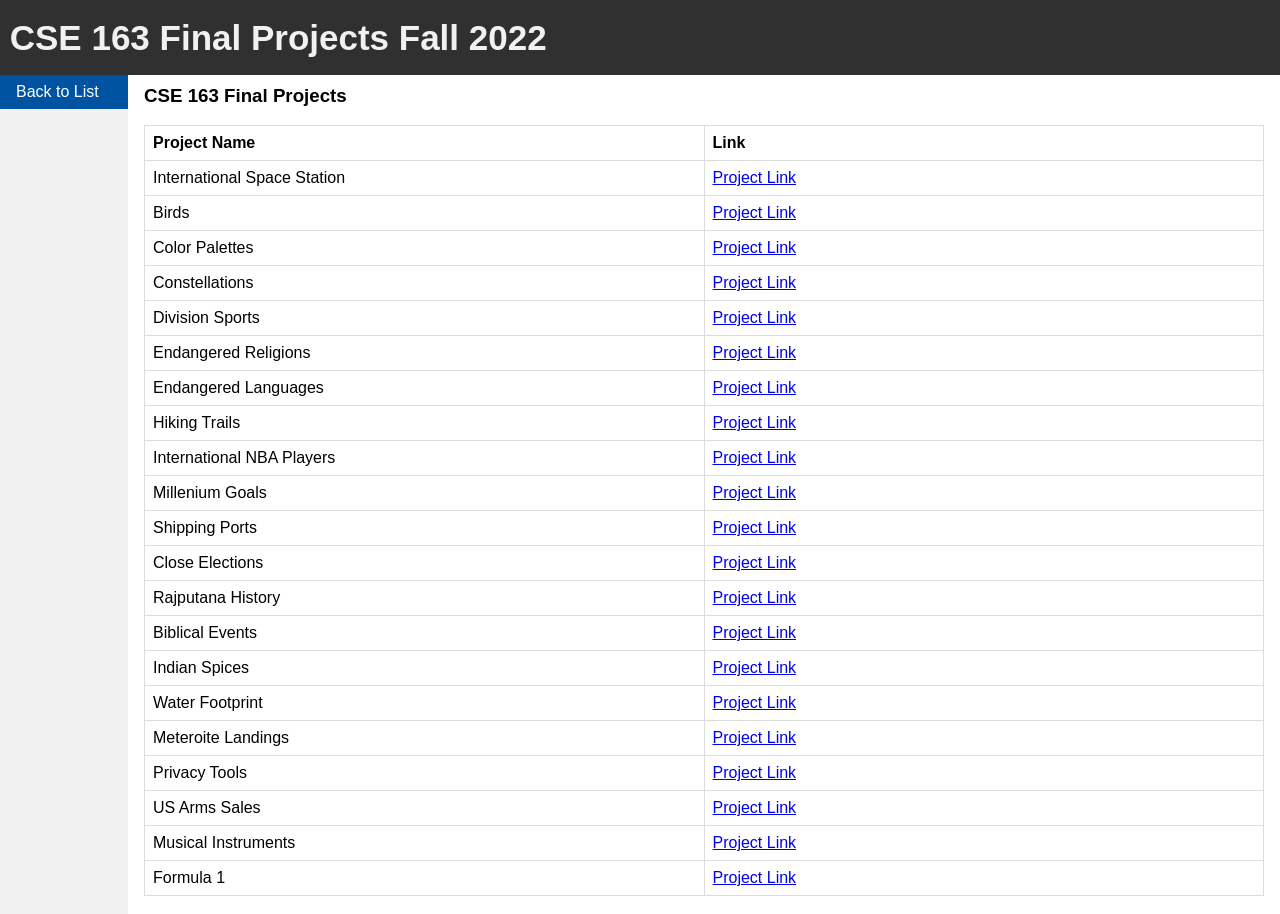
<file: index.html>
<!DOCTYPE html>
<html lang="en">

<head>

    <meta charset="utf-8">
    <meta http-equiv="X-UA-Compatible" content="IE=edge">
    <meta name="viewport" content="width=device-width, initial-scale=1">
    <meta name="CSE 163 - Enhancement Projects" content="">
    <meta name="Jake" content="">

    <title>CSE 163 Final Projects</title>

    <!-- Custom CSS -->
    <link rel="stylesheet" href="css/styles.css">


</head>

<body>

	<!-- Header -->
	<div class="header">&nbsp;CSE 163 Final Projects Fall 2022</div>

    <!-- Navigation -->
	<ul class="side">
		<li><a class="active" href="index.html">Back to List</a></li>
	</ul> 

	<!-- Projects -->
	<div class="example">
		<h3>CSE 163 Final Projects</h3>
		</br>
		<table>
			<col width="50%">
			<tr>
				<th>Project Name</th>
				<!-- <th>Students</th> -->
				<th>Link</th>
			</tr>
			<tr>
				<td>International Space Station</td>
				<td><a href="./projects/space_station/src/index.html">Project Link</a></td>
			</tr>
			<tr>
				<td>Birds</td>
				<td><a href="./projects/birds/index.html">Project Link</a></td>
			</tr>
			<tr>
				<td>Color Palettes</td>
				<td><a href="./projects/color_palettes/index.html">Project Link</a></td>
			</tr>
			<tr>
				<td>Constellations</td>
				<td><a href="./projects/constellation_maps/index.html">Project Link</a></td>
			</tr>
			<tr>
				<td>Division Sports</td>
				<td><a href="./projects/division_sports/index.html">Project Link</a></td>
			</tr>
			<tr>
				<td>Endangered Religions</td>
				<td><a href="./projects/endangered_religion/index.html">Project Link</a></td>
			</tr>
			<tr>
				<td>Endangered Languages</td>
				<td><a href="./projects/endangered_languages/index.html">Project Link</a></td>
			</tr>
			<tr>
				<td>Hiking Trails</td>
				<td><a href="./projects/hiking_trails/index.html">Project Link</a></td>
			</tr>
			<tr>
				<td>International NBA Players</td>
				<td><a href="./projects/intl_NBA_players/index.html">Project Link</a></td>
			</tr>
			<tr>
				<td>Millenium Goals</td>
				<td><a href="./projects/millenium_goals/index.html">Project Link</a></td>
			</tr>
			<tr>
				<td>Shipping Ports</td>
				<td><a href="./projects/shipping_ports/index.html">Project Link</a></td>
			</tr>
			<tr>
				<td>Close Elections</td>
				<!-- <td>Angel Aguirre, Jackson Nadler-Block, Caitlin Ramayrat,Radhika Sinha</td> -->
				<td><a href="./projects/closeElections/index.html">Project Link</a></td>
			</tr>
			<tr>
				<td>Rajputana History</td>
				<!-- <td>Gary Finco, Tarun Sivaraj, Devasha Trivedi, Edwin Wong</td> -->
				<td><a href="./projects/rajputanaHistory/index.html">Project Link</a></td>
			</tr>
			<tr>
				<td>Biblical Events</td>
				<!-- <td>Ernest Jinian, Arad Levin, Aditya Mahajan</td> -->
				<td><a href="./projects/biblicalEvents/index.html">Project Link</a></td>
			</tr>
			<tr>
				<td>Indian Spices</td>
				<!-- <td>Vamsi Garlapati, Steven Lassen</td> -->
				<td><a href="./projects/indianSpices/index.html">Project Link</a></td>
			</tr>
			
			<tr>
				<td>Water Footprint</td>
				<!-- <td>Mominah Khan, Mrinmoyee Mishra,Joshua Revilla, Fernando Rivero Chau</td> -->
				<td><a href="./projects/waterFootprint/index.html">Project Link</a></td>
			</tr>
			<tr>
				<td>Meteroite Landings</td>
				<!-- <td>Kevin Ding, Andrew Gao, Anjali Khadka, Cody Lambert</td> -->
				<td><a href="./projects/meteoriteLandings/index.html">Project Link</a></td>
			</tr>
			<tr>
				<td>Privacy Tools</td>
				<!-- <td>Alex Gehret, Ben Grant, Brandon	Lovelady, Rohan	Venkatapuram</td> -->
				<td><a href="./projects/privacyTools/index.html">Project Link</a></td>
			</tr>
			<tr>
				<td>US Arms Sales</td>
				<!-- <td>James Dinh, Tom	Fu, Brian Le, Turner Lu</td> -->
				<td><a href="./projects/USarmSales/index.html">Project Link</a></td>
			</tr>
			<tr>
				<td>Musical Instruments</td>
				<!-- <td>Bhaswati Das Gupta, Cromwell De Guzman,Hersh Kalsi, Brendan Schierloh</td> -->
				<td><a href="./projects/musicalInstruments/index.html">Project Link</a></td>
			</tr>
			<tr>
				<td>Formula 1</td>
				<!-- <td>Khoi Duong, Nihal Ernest, Reza Pasha, Luqman Rashad, Ryan Trinh</td> -->
				<td><a href="./projects/formula1/index.html">Project Link</a></td>
			</tr>
		</table>
    </div>
    
	</br>
</body>

</html>
</file>
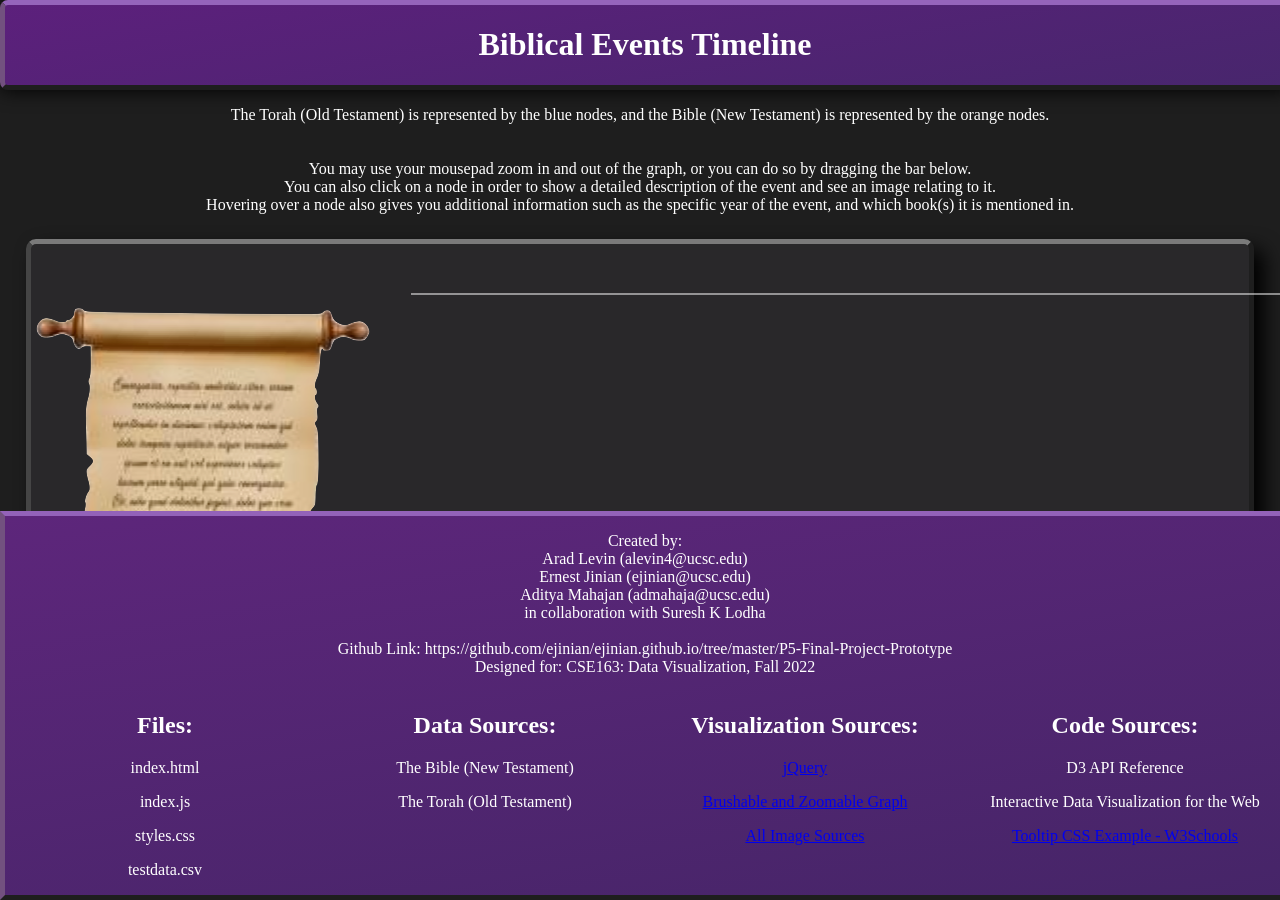
<file: projects/biblicalEvents/index.html>
<!DOCTYPE html>
<html lang="en">
<head>
    <meta name="viewport" content="width=device-width, initial-scale=1.0" />
    <script src="https://d3js.org/d3.v4.min.js"></script>
    <link rel="stylesheet" href="./styles.css" />
    <script src="https://code.jquery.com/jquery-3.5.1.min.js"></script>
    <style>
        svg {
            display: block;
            margin: 0 auto;
        }
    </style>
</head>
<body>

    <div class="look-nice">
        <h1 id="title" style = "text-align:center;"><bold>Biblical Events Timeline</bold></h1>
    </div>
    <div class="tooltip" style="opacity: 0;"></div>
    
    <div id="legend" style="text-align: center;">
        <p>
            The Torah (Old Testament) is represented by the blue nodes, and the Bible (New Testament) is represented by the orange nodes.
            <br><br>
            <br>You may use your mousepad zoom in and out of the graph, or you can do so by dragging the bar below.
            <br>You can also click on a node in order to show a detailed description of the event and see an image relating to it.
            <br>Hovering over a node also gives you additional information such as the specific year of the event, and which book(s) it is mentioned in.
        </p>
    </div>
    
    
    <div id="timeline">
        <div class="center-amogus">
            <div id="child left">         
                <img style="float: left;" id="ig" src="easy.png"></img>
            </div>
            <div id="child mid">
                <svg style="float: center;"width="960" height="200"><line x1="40" y1="50" x2="940" y2="50" style="stroke:white;stroke-width:1" /></svg>
                <div id="imagecontainer" style="max-width: 1000px; display: flex;">
                    <img id="book-image" style="max-height: 300px;"></img>
                    <p id="book-text" style="margin-left: 20px;"></p>
                </div>
            </div>
            <div id="child right">         
                <img style="float: right;" id="img" src="easy.png"></img>
            </div>
        </div>
    </div>
    <script type="text/javascript" src="index.js"></script>

    <div class="row" style="background-color:#8109a9;">
        <div>
            <p style="text-align: center;">Created by:<br>
                Arad Levin (alevin4@ucsc.edu)<br>
                Ernest Jinian (ejinian@ucsc.edu)<br>
                Aditya Mahajan (admahaja@ucsc.edu) <br>in collaboration with Suresh K Lodha<br><br>
                
                Github Link: https://github.com/ejinian/ejinian.github.io/tree/master/P5-Final-Project-Prototype<br>
                
                Designed for: CSE163: Data Visualization, Fall 2022</p>
        </div>
        <div class="column" style="text-align: center;">
            <h2>Files:</h2>
            <p>index.html</p>
            <p>index.js</p>
            <p>styles.css</p>
            <p>testdata.csv</p>
        </div>
        <div class="column" style="text-align: center;">
            <h2>Data Sources:</h2>
            <p>The Bible (New Testament)</p>
            <p>The Torah (Old Testament)</p>
        </div>
        <div class="column" style="text-align: center;">
            <h2>Visualization Sources:</h2>
            <p><a href="https://code.jquery.com/jquery-3.5.1.min.js" target = "_blank">jQuery</a></p>
            <p><a href="https://observablehq.com/@d3/focus-context" target = "_blank">Brushable and Zoomable Graph</a></p>
            <p><a href="https://pastebin.com/cm6ePmnV" target = "_blank">All Image Sources</a></p>
        </div>
        <div class="column" style="text-align: center;">
            <h2>Code Sources:</h2>
            <p>D3 API Reference</p>
            <p>Interactive Data Visualization for the Web</p>
            <p><a href="https://www.w3schools.com/css/css_tooltip.asp" target = "_blank">Tooltip CSS Example - W3Schools</a></p>
        </div>
    </div>
</body>
</html>
</file>
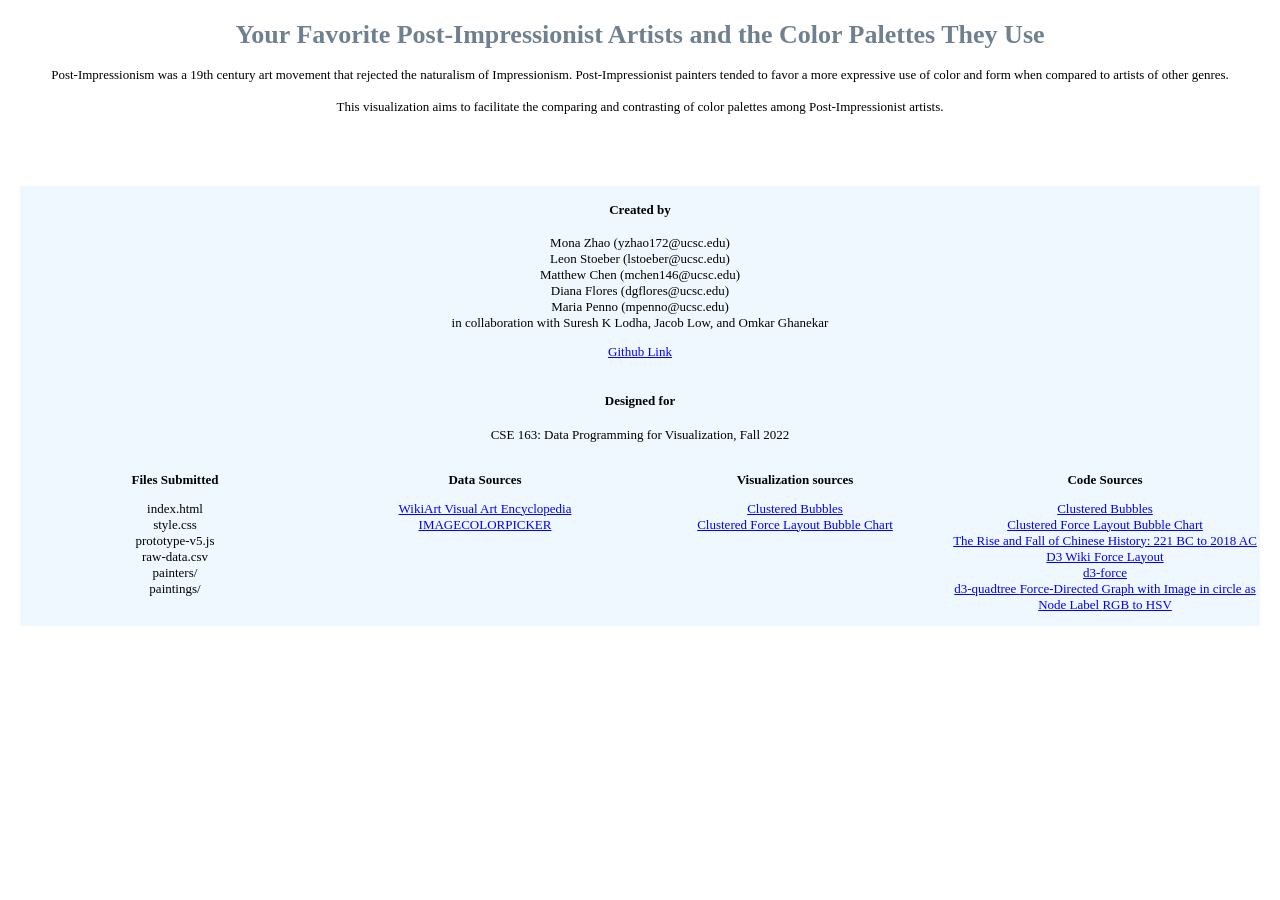
<file: projects/color_palettes/index.html>
<!DOCTYPE html>
<html lang="en">
    <head>
        <!-- Meta Tag -->
        <meta charset="utf-8">
        
        <!-- Title -->
        <title> Color Palettes </title>
        
        <!-- Link CSS Stylesheet -->
        <link rel="stylesheet" type="text/css" href="style.css">
        
        <!-- D3.js Source --> 
        <script src="https://d3js.org/d3.v5.min.js"></script>
        
    </head>
    <body style="margin: 20px; text-align:center;">
        
        
        <!-- Title -->
        
        <h1 style = "text-align:center; color:slategray;"><bold> Your Favorite Post-Impressionist Artists and the Color Palettes They Use </bold></h1>
        
        
        <!-- Insights --> 
        
        <p style="text-align: center"> 
            Post-Impressionism was a 19th century art movement that rejected the naturalism of Impressionism. Post-Impressionist painters tended to favor a more expressive use of color and form when compared to artists of other genres. <br><br> This visualization aims to facilitate the comparing and contrasting of color palettes among Post-Impressionist artists.
        </p>
        
        
        <!-- Tooltip Div -->
        
        <div id="tooltip" class="hidden"> <!-- hidden initially -->
            
            <!-- Color palette rectangle svg -->
            <svg width="200" height="50" class="center" id="pal"></svg>
            
            <!-- Painting image svg -->
            <svg width="200px" height="200px" class="center" id="image"></svg>
            
            <!-- Painting title paragraph -->
            <p style="text-align: center" width=200px> "<span id="name"> Painting Name </span>" </p>
            
        </div> 
        
        <!-- Painter Name Tooltip Div --> 
        
        <div id="pTooltip" class="hidden"> <!-- hidden initially -->
            
            <!-- Painting title paragraph -->
            <p style="text-align: center" width=200px> <span id="pName"> Painter Name </span> </p>
            
        </div> 
        
        
        <!-- Link D3 Code -->
        
        <main>
            <div id="svg-container"></div>
            <div id="compare-container">
                <div id="compare-1" class="compare"></div>
                <div id="compare-2" class="compare"></div>
            </div>
        </main>


        <!-- <script src="prototype.js"></script>  -->
        <script src="./prototype-v5.js"></script>
        
        
        <!-- Submission Info --> 
        
        <div id="submission">
        
            <h4 style="text-align: center"> <br> Created by </h4> 
            
            <p style="text-align: center"> Mona Zhao (yzhao172@ucsc.edu) <br> Leon Stoeber (lstoeber@ucsc.edu) <br> Matthew Chen (mchen146@ucsc.edu) <br> Diana Flores (dgflores@ucsc.edu) <br> Maria Penno (mpenno@ucsc.edu) <br>  in collaboration with Suresh K Lodha, Jacob Low, and Omkar Ghanekar </p>
            
            <p style="text-align: center"> <a href="https://github.com/leonstoeber/CSE-163-Fall-2022-Final-Project"> Github Link </a> <br> <br> </p>
        
            <h4 style="text-align: center"> Designed for </h4>
            
            <p style="text-align: center"> CSE 163: Data Programming for Visualization, Fall 2022 </p> <br>
        
    
        <!-- Four source columns -->
            
            <div class="row">
                <div class="column">
                    <b>Files Submitted</b> <br>
                    <p>index.html<br>style.css<br>prototype-v5.js<br>raw-data.csv<br>painters/<br>paintings/<br><br></p>
                </div>
                <div class="column">
                    <b>Data Sources</b> <br>
                    <p>
                        <a href="https://www.wikiart.org/"> WikiArt Visual Art Encyclopedia </a> <br>
                        <a href="https://imagecolorpicker.com/en">IMAGECOLORPICKER</a>
                    </p>
                </div>
                <div class="column">
                    <b>Visualization sources</b> <br>
                    <p>
                        <a href="https://observablehq.com/@d3/clustered-bubbles?collection=@d3/d3-force">Clustered Bubbles</a> <br>
                        <a href="https://bl.ocks.org/ctufts/f38ef0187f98c537d791d24fda4a6ef9">Clustered Force Layout Bubble Chart</a>
                    </p>
                </div>
                <div class="column">
                    <b>Code Sources</b> <br>
                    <p>
                        <a href="https://observablehq.com/@d3/clustered-bubbles?collection=@d3/d3-force"> Clustered Bubbles </a> <br>
                        <a href="https://bl.ocks.org/ctufts/f38ef0187f98c537d791d24fda4a6ef9"> Clustered Force Layout Bubble Chart </a> <br>
                        <a href="https://sureshlodha.github.io/CMPS263_Winter2018/CMPS263FinalProjects/ChineseHistory/index.html"> The Rise and Fall of Chinese History: 221 BC to 2018 AC </a> <br> 
                        <a href="https://d3-wiki.readthedocs.io/zh_CN/master/Force-Layout/"> D3 Wiki Force Layout </a> <br> 
                        <a href="https://github.com/d3/d3-force"> d3-force </a> <br> 
                        <a href="https://github.com/d3/d3-quadtree"> d3-quadtree </a>
                        <a href="https://observablehq.com/@mohit21go/force-directed-graph"> Force-Directed Graph with Image in circle as Node Label </a> 
                        <a href="https://www.geeksforgeeks.org/program-change-rgb-color-model-hsv-color-model/">RGB to HSV</a>
                    </p> 
                </div>
            </div>   
        </div>
        
    </body>
</html>
</file>
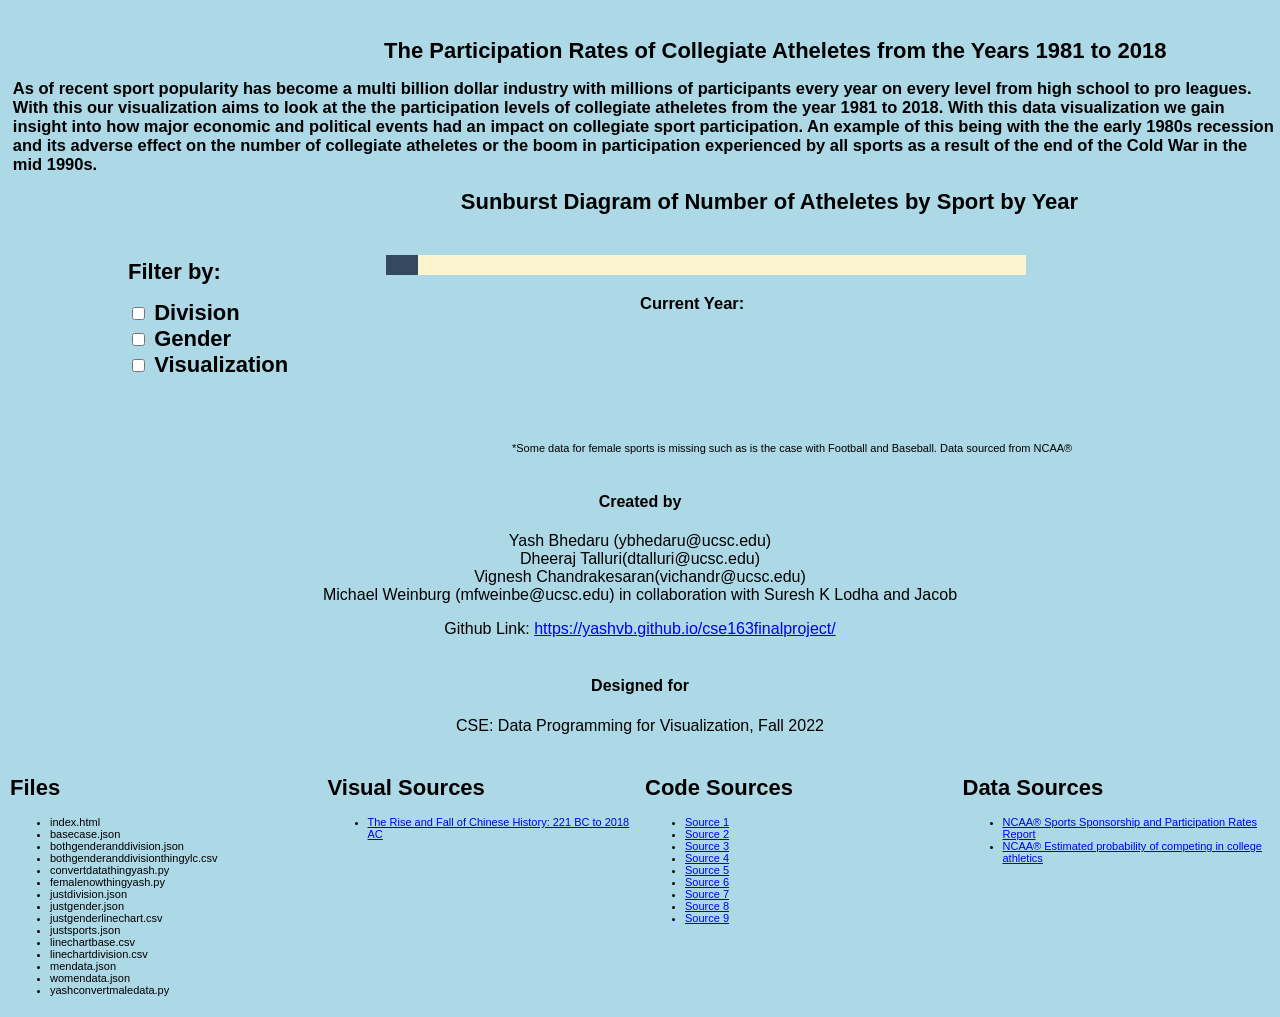
<file: projects/division_sports/index.html>
<!DOCTYPE html>
<meta charset="utf-8" />
<meta
  name="viewport"
  content="width=device-width, initial-scale=1, shrink-to-fit=no"
/>
<head>
    <style>

        body {
            font-family: Sans-serif;
            font-size: 11px;
            background-color: lightblue;
            margin: auto;
           
        
        }
        .infobox{
            margin:auto;
            margin-left:30%;
            margin-top: 3%;
        }
        .datachoices{
            margin-left: 10%;
         
            margin-top:-5.5%;
            margin-right:70%;
            
        }
        .slidertext{
            margin-left:30%;
            width: 200%;
            margin-top:3%;
        }
        .slice {
            cursor: pointer;
        }

        .slice .main-arc {
            stroke: #fff;
            stroke-width: 1px;
        }

        .slice .hidden-arc {
            fill: none;
        }

        .slice text {
            pointer-events: none;
            dominant-baseline: middle;
            text-anchor: middle;
        }
            .ticks {
      font-size: 10px;
    }
        
        .rangeslider{
    width: 50%;
}
.Row {
    display: table;
    width: 100%; /*Optional*/
    table-layout: fixed; /*Optional*/
    border-spacing: 10px; /*Optional*/
}
.Column {
    display: table-cell;
   
}
  
.myslider {
    -webkit-appearance: none;
    background: #FCF3CF  ;
    width: 50%;
    height: 20px;
    opacity: 2;
   }
  
  
.myslider::-webkit-slider-thumb {
    -webkit-appearance: none;
    cursor: pointer;
    background: #34495E  ;
    width: 5%;
    height: 20px;
}
  
  
.myslider:hover {
    opacity: 1;
}
#tooltip {
    position: absolute;
    width: 150px;
    height: auto;
    padding: 20px;
    background-color: white;
    border-radius: 5px;
    border: solid;
    border-color: black;
    pointer-events: none;
}

#tooltip.hidden {
    display: none;
}

#tooltip p {
    margin: 0;
    font-family: 'Times New Roman', Times, serif;
    font-size: 15px;
}

.title {
    text-align:center;
}
#sunburst {
    margin-left: 7%;
    
}
.line {
  fill: none;
  stroke: steelblue;
  stroke-width: 2px;
}
#chartthing {
 
    margin-left: 15%;
    opacity: 100%;

}
#shortinsight{
    margin-left:1%;
}
#titleofsvg{
    margin-left: 36%;
}
    </style>

    <script src='https://d3js.org/d3.v4.min.js'></script>

  
</head>
<body>
    <div id="tooltip" class="hidden">
        <b><p class="title"></p></b>
            <p># of Atheletes:  <span id="totalvalue" style="margin-top: 30%"></span></p>
    </div>


    
    <div class="infobox">
    <h1>The Participation Rates of Collegiate Atheletes from the Years 1981 to 2018</h1>
</div>

<div></div>
<h2 id="shortinsight">As of recent sport popularity has become a multi billion dollar industry with millions of participants every year on every level from high school to pro leagues. With this our visualization aims to look at the the participation levels 
    of collegiate atheletes from the year 1981 to 2018. With this data visualization we gain insight into how major economic and political events had an impact on collegiate sport participation. An example of this being with the the early 1980s recession and its adverse effect on the number of collegiate atheletes or the boom 
    in participation experienced by all sports as a result of the end of the Cold War in the mid 1990s.
</h2>

<div id="thevisualizations">

    <div id="sunburst"></div>

    <div id="chartthing"></div>

</div>

<div id = "titleofsvg">

    <h1 id = "actualtitleofsvg"> Sunburst Diagram of Number of Atheletes by Sport by Year</h1>
</div>
<div class="slidertext">
  
    <div class="rangeslider">
  <input type="range" min="1981" max="2018" value="1981"
                  class="myslider" id="sliderRange">
  <h2 style="margin-left:20%;margin-top:1%"><p>Current Year: <span id="demo"></span></p></h2>
</div>
</div>


<div class = "datachoices">
    <h1>Filter by: </h1>
    <h1>
  
    <input type="checkbox" id="v1" name="vehicle1" class ="divisioncheck" value = "0">
    <label for="v1"> Division</label><br>
    <input type="checkbox" id="v2" name="vehicle2" class = "gendercheck" value = "0">
    <label for="v2"> Gender</label><br>
    <input type="checkbox" id="v3" name="vehicle1" class ="vischange" value = "0">
    <label for="v3"> Visualization</label><br>
  
</h1>
</div>

    <script>


function update(cool,inputname){

    
                function focusOn(d = { x0: 0, x1: 1, y0: 0, y1: 1 }) {
            // Reset to top-level if no data point specified

            const transition = svg.transition()
                .duration(750)
                .tween('scale', () => {
                    const xd = d3.interpolate(x.domain(), [d.x0, d.x1]),
                        yd = d3.interpolate(y.domain(), [d.y0, 1]);
                    return t => { x.domain(xd(t)); y.domain(yd(t)); };
                });

            transition.selectAll('path.main-arc')
                .attrTween('d', d => () => arc(d));

            transition.selectAll('path.hidden-arc')
                .attrTween('d', d => () => middleArcLine(d));

            transition.selectAll('text')
                .attrTween('display', d => () => textFits(d) ? null : 'none');

            moveStackToFront(d);

            //

            function moveStackToFront(elD) {
                svg.selectAll('.slice').filter(d => d === elD)
                    .each(function(d) {
                        this.parentNode.appendChild(this);
                        if (d.parent) { moveStackToFront(d.parent); }
                    })
            }
        }
        console.log(window.innerWidth);
        console.log(window.innerHeight);
        const width = window.innerWidth,
            height = window.innerHeight-50,
            // change size of sunburst by changing middle arc space
            maxRadius = (Math.min(width, height) / 2) ;

        const formatNumber = d3.format(',d');

        const x = d3.scaleLinear()
            .range([0, 2 * Math.PI])
            .clamp(true);

        // for the middle circle for zoomability
        const y = d3.scaleSqrt()
            .range([maxRadius*0.2, maxRadius]);

    
       // const color = d3.scaleOrdinal([`grey`,`green`]);
       // var colors = d3.scale.ordinal()
   // .range(["#62ADDB", "#7568BA", "#FF8F2B", "#6BC96D","red","green","purple","blue","yellow","teal","brown","orange","red","red","red","red","red","red","red"]); 


        const partition = d3.partition();

        const arc = d3.arc()
            .startAngle(d => x(d.x0))
            .endAngle(d => x(d.x1))
            .innerRadius(d => Math.max(0, y(d.y0)))
            //.innerRadius(d => d.y0 * 400) 
            .outerRadius(d => Math.max(0, y(d.y1)));

        const middleArcLine = d => {
            const halfPi = Math.PI/2;
            const angles = [x(d.x0) - halfPi, x(d.x1) - halfPi];
            const r = Math.max(0, (y(d.y0) + y(d.y1)) / 2);

            const middleAngle = (angles[1] + angles[0]) / 2;
            const invertDirection = middleAngle > 0 && middleAngle < Math.PI; 
            if (invertDirection) { angles.reverse(); }

            const path = d3.path();
            path.arc(0, 0, r, angles[0], angles[1], invertDirection);
            return path.toString();
        };

        const textFits = d => {
            const CHAR_SPACE = 6;

            const deltaAngle = x(d.x1) - x(d.x0);
            const r = Math.max(0, (y(d.y0) + y(d.y1)) / 2);
            const perimeter = r * deltaAngle;

            return d.data.name.length * CHAR_SPACE < perimeter;
        };

        const svg = d3.select('#sunburst').append('svg')
            .style('width', '80vw')
            .style('height', '80vh')
        
            .attr('viewBox', `${-width / 2} ${-height / 2} ${width} ${height}`)
            .on('click', () => focusOn()); // Reset zoom on canvas click
        
        if(inputname == 0){
            nametouse = "justsports.json"
        }
        
        if(inputname == 1){
            nametouse = "bothgenderanddivision.json"
        }
        if(inputname == 2){
            nametouse = "justgender.json"
        }
        if(inputname == 3){
            nametouse = "justdivision.json"
        }
        if(inputname == 4){
            nametouse = "basecase.json"
        }
        
        d3.json(nametouse, (error, root) => {
            if (error) throw error;
            var y = 0;
            console.log(cool);
            console.log(root.children[cool]);
            root = root.children[cool];
            console.log(root.children[cool]);
            root = d3.hierarchy(root);
            console.log(root);
            root.sum(d => d.size);
            const color = d3.scaleOrdinal().range(d3.quantize(d3.interpolateRainbow, root.children.length + 1));
     
            const slice = svg.selectAll('g.slice')
                .data(partition(root).descendants());
      
            slice.exit().remove();

            const newSlice = slice.enter()
                .append('g').attr('class', 'slice')
                .on('click', d => {
                    d3.event.stopPropagation();
                    focusOn(d);
                })
                .on("mouseover", function(d) {
                // the location of the tooltip relative to mousehover
                d3.select("#tooltip")
                    .style("left", (d3.event.clientX +20) + "px")
                    .style("top", (d3.event.clientY - 20) + "px");
          
                console.log(d.data.name);
                d3.select(".title")
                .text(d.data.name + '\n');
             
                d3.select("#totalvalue")
                    .text(formatNumber(d.value));
                // makes the tooltip visible 
                d3.select("#tooltip").classed("hidden", false);
            })
           
            .on("mouseout", function() {
                d3.select("#tooltip").classed("hidden", true);
            });
                

    
               

            newSlice.append('path')
                .attr('class', 'main-arc')
        
                //.style('fill', d => color((d.children ? d : d.parent).data.name))
                .attr("fill", d => {
        while (d.depth > 1)
          d = d.parent;
        return color(d.data.name);
      })
                .attr('d', arc);

            newSlice.append('path')
                .attr('class', 'hidden-arc')
                .attr('id', (_, i) => `hiddenArc${i}`)
                .attr('d', middleArcLine);

            const text = newSlice.append('text')
                .attr('display', d => textFits(d) ? null : 'none');

            // Add white contour
            text.append('textPath')
                .attr('startOffset','50%')
                .attr('xlink:href', (_, i) => `#hiddenArc${i}` )
                .text(d => d.data.name)
                .style('fill', 'none')
                .style('stroke', '#fff')
                .style('stroke-width', 5)
                .style('stroke-linejoin', 'round');

            text.append('textPath')
                .attr('startOffset','50%')
                .attr('xlink:href', (_, i) => `#hiddenArc${i}` )
                .text(d => d.data.name);
        });
}

function linechart(){
    var	margin = {top: 30, right: 40, bottom: 30, left: 60},
	width = 900 - margin.left - margin.right,
	height = 500 - margin.top - margin.bottom;

// parse the date / time
var parseTime = d3.timeParse("%Y");

// set the ranges
var x = d3.scaleTime().range([0, width]);
var y = d3.scaleLinear().range([height, 0]);

// define the 1st line
var valueline = d3.line()
    .x(function(d) { return x(d.date); })
    .y(function(d) { return y(d.Basketball); });

// define the 2nd line
var valueline2 = d3.line()
    .x(function(d) { return x(d.date); })
    .y(function(d) { return y(d.Baseball); });

    var valueline3 = d3.line()
    .x(function(d) { return x(d.date); })
    .y(function(d) { return y(d['Cross C']); });

    var valueline4 = d3.line()
    .x(function(d) { return x(d.date); })
    .y(function(d) { return y(d['Fencing']); });
    var valueline5 = d3.line()
    .x(function(d) { return x(d.date); })
    .y(function(d) { return y(d['Football']); });
    var valueline6 = d3.line()
    .x(function(d) { return x(d.date); })
    .y(function(d) { return y(d['Golf']); });
    var valueline7 = d3.line()
    .x(function(d) { return x(d.date); })
    .y(function(d) { return y(d['Gymnastics']); });
    var valueline8 = d3.line()
    .x(function(d) { return x(d.date); })
    .y(function(d) { return y(d['Ice Hockey']); });
    var valueline9 = d3.line()
    .x(function(d) { return x(d.date); })
    .y(function(d) { return y(d['Lacrosse']); });
    var valueline10 = d3.line()
    .x(function(d) { return x(d.date); })
    .y(function(d) { return y(d['Rifle']); });
    var valueline11 = d3.line()
    .x(function(d) { return x(d.date); })
    .y(function(d) { return y(d['Skiiing']); });
    var valueline12 = d3.line()
    .x(function(d) { return x(d.date); })
    .y(function(d) { return y(d['Soccer']); });
    var valueline13 = d3.line()
    .x(function(d) { return x(d.date); })
    .y(function(d) { return y(d['Swimming']); });
    var valueline14 = d3.line()
    .x(function(d) { return x(d.date); })
    .y(function(d) { return y(d['Tennis']); });
    var valueline15 = d3.line()
    .x(function(d) { return x(d.date); })
    .y(function(d) { return y(d['Track, In']); });
    var valueline16 = d3.line()
    .x(function(d) { return x(d.date); })
    .y(function(d) { return y(d['Track, Out']); });
    var valueline17 = d3.line()
    .x(function(d) { return x(d.date); })
    .y(function(d) { return y(d['Volleyball']); });
    var valueline18 = d3.line()
    .x(function(d) { return x(d.date); })
    .y(function(d) { return y(d['Waterpolo']); });
    var valueline19 = d3.line()
    .x(function(d) { return x(d.date); })
    .y(function(d) { return y(d['Wrestling']); });
// append the svg obgect to the body of the page
// appends a 'group' element to 'svg'
// moves the 'group' element to the top left margin
var svg = d3.select("#chartthing").append("svg")
    .attr("width", width + margin.left + margin.right+100)
    .attr("height", height + margin.top + margin.bottom)
  .append("g")
    .attr("transform",
          "translate(" + margin.left + "," + margin.top + ")");

// Get the data
d3.csv("linechartbase.csv", function(error, data) {
  if (error) throw error;

  // format the data
  data.forEach(function(d) {
      d.date = +parseTime(d.date);
      d.Baseball = +d.Baseball;
      d.Basketball = +d.Basketball;
      d['Fencing'] = +d['Fencing'];
      d['Football'] = +d['Football'];
      d['Golf']= +d['Golf'];
      d['Gymnastics'] = +d['Gymnastics'];
      d['Ice Hockey'] = +d['Ice Hockey'];
      d['Lacrosse'] = +d['Lacrosse'];
      d['Rifle'] = +d['Rifle'];
      d['Skiiing'] = +d['Skiiing'];
      d['Soccer'] = +d['Soccer'];
      d['Swimming'] = +d['Swimming'];
      d['Tennis'] = +d['Tennis'];
      d['Track, In'] = +d['Track, In'];
      d['Track, Out'] = +d['Track, Out'];
      d['Volleyball'] = +d['Volleyball'];
      d['Waterpolo'] = +d['Waterpolo'];
      d['Wrestling'] = +d['Wrestling'];
  });

  // Scale the range of the data
  x.domain(d3.extent(data, function(d) { return d.date; }));
  y.domain([0, d3.max(data, function(d) {
	  return Math.max(80000,d.Basketball, d.Baseball,d['Cross C']); })]);

  // Add the valueline path.
  svg.append("path")
      .data([data])
      .attr("class", "line")
      .style("stroke","#ff3333")
      .attr("d", valueline);

      var colors= ['aqua', '#84311F', 'blue', 'fuchsia', 'gray', 'green', 
'lime', 'maroon', 'navy', 'olive', 'orange', 'purple', 'red', 
'silver', 'teal', 'white', 'yellow'];
  // Add the valueline2 path.
  svg.append("path")
      .data([data])
      .attr("class", "line")
      .style("stroke", colors[0])
      .attr("d", valueline2);

      svg.append("path")
      .data([data])
      .attr("class", "line")
      .style("stroke", colors[1])
      .attr("d", valueline3);
      svg.append("path")
      .data([data])
      .attr("class", "line")
      .style("stroke", colors[2])
      .attr("d", valueline4)
      .text("hisd");
      svg.append("path")
      .data([data])
      .attr("class", "line")
      .style("stroke", colors[3])
      .attr("d", valueline5);
      svg.append("path")
      .data([data])
      .attr("class", "line")
      .style("stroke", colors[4])
      .attr("d", valueline6);
      svg.append("path")
      .data([data])
      .attr("class", "line")
      .style("stroke", colors[5])
      .attr("d", valueline7);
      svg.append("path")
      .data([data])
      .attr("class", "line")
      .style("stroke", colors[6])
      .attr("d", valueline8);
      svg.append("path")
      .data([data])
      .attr("class", "line")
      .style("stroke", colors[7])
      .attr("d", valueline9);
      svg.append("path")
      .data([data])
      .attr("class", "line")
      .style("stroke", colors[8])
      .attr("d", valueline10);
      svg.append("path")
      .data([data])
      .attr("class", "line")
      .style("stroke", colors[9])
      .attr("d", valueline11);
      svg.append("path")
      .data([data])
      .attr("class", "line")
      .style("stroke", colors[10])
      .attr("d", valueline12);
      svg.append("path")
      .data([data])
      .attr("class", "line")
      .style("stroke", colors[11])
      .attr("d", valueline13);
      svg.append("path")
      .data([data])
      .attr("class", "line")
      .style("stroke", colors[12])
      .attr("d", valueline14);
      svg.append("path")
      .data([data])
      .attr("class", "line")
      .style("stroke", colors[13])
      .attr("d", valueline15);
      svg.append("path")
      .data([data])
      .attr("class", "line")
      .style("stroke", colors[14])
      .attr("d", valueline16);
      svg.append("path")
      .data([data])
      .attr("class", "line")
      .style("stroke", colors[15])
      .attr("d", valueline17);
      svg.append("path")
      .data([data])
      .attr("class", "line")
      .style("stroke", colors[16])
      .attr("d", valueline18);
      svg.append("path")
      .data([data])
      .attr("class", "line")
      .style("stroke", "black")
      .attr("d", valueline19);



  // Add the X Axis
  svg.append("g")
      .attr("transform", "translate(0," + height + ")")
      .call(d3.axisBottom(x));

  // Add the Y Axis
  svg.append("g")
      .call(d3.axisLeft(y));


      svg.append("text")
    .attr("class", "x label")
    .attr("text-anchor", "end")
    .attr("x", 430)
    .attr("y", height +30)
    .style("font-size","15px")
    .text("Years");

    svg.append("text")
    .attr("class", "y label")
    .attr("text-anchor", "end")
    .attr("y", -60)
    .attr("x",-90)
    .attr("dy", ".75em")
    .attr("transform", "rotate(-90)")
    .style("font-size","15px")
    .text("Number of Atheletes that Participated");



svg.append("circle").attr("cx",850).attr("cy",70).attr("r", 6).style("background-color", "#ff3333")
svg.append("circle").attr("cx",850).attr("cy",90).attr("r", 6).style("fill",  colors[0])
svg.append("circle").attr("cx",850).attr("cy",110).attr("r", 6).style("fill",  colors[1])
svg.append("circle").attr("cx",850).attr("cy",130).attr("r", 6).style("fill",  colors[2])
svg.append("circle").attr("cx",850).attr("cy",150).attr("r", 6).style("fill",  colors[3])
svg.append("circle").attr("cx",850).attr("cy",170).attr("r", 6).style("fill",  colors[4])
svg.append("circle").attr("cx",850).attr("cy",190).attr("r", 6).style("fill",  colors[5])
svg.append("circle").attr("cx",850).attr("cy",210).attr("r", 6).style("fill",  colors[6])
svg.append("circle").attr("cx",850).attr("cy",230).attr("r", 6).style("fill",  colors[7])
svg.append("circle").attr("cx",850).attr("cy",250).attr("r", 6).style("fill",  colors[8])
svg.append("circle").attr("cx",850).attr("cy",270).attr("r", 6).style("fill",  colors[9])
svg.append("circle").attr("cx",850).attr("cy",290).attr("r", 6).style("fill",  colors[10])
svg.append("circle").attr("cx",850).attr("cy",310).attr("r", 6).style("fill",  colors[11])
svg.append("circle").attr("cx",850).attr("cy",330).attr("r", 6).style("fill",  colors[12])
svg.append("circle").attr("cx",850).attr("cy",350).attr("r", 6).style("fill",  colors[13])
svg.append("circle").attr("cx",850).attr("cy",370).attr("r", 6).style("fill",  colors[14])
svg.append("circle").attr("cx",850).attr("cy",390).attr("r", 6).style("fill",  colors[15])
svg.append("circle").attr("cx",850).attr("cy",410).attr("r", 6).style("fill",  colors[16])
svg.append("circle").attr("cx",850).attr("cy",430).attr("r", 6).style("fill", "light-purple")

svg.append("text").attr("x", 840).attr("y", 30).text("Legend").style("font-size", "30px").attr("alignment-baseline","middle").attr("text-decoration","underline")
svg.append("text").attr("x", 865).attr("y", 70).text("Basketball").style("font-size", "15px").attr("alignment-baseline","middle")
svg.append("text").attr("x", 865).attr("y", 90).text("Baseball").style("font-size", "15px").attr("alignment-baseline","middle")
svg.append("text").attr("x", 865).attr("y", 110).text("Cross C").style("font-size", "15px").attr("alignment-baseline","middle")
svg.append("text").attr("x", 865).attr("y", 130).text("Fencing").style("font-size", "15px").attr("alignment-baseline","middle")
svg.append("text").attr("x", 865).attr("y", 150).text("Football").style("font-size", "15px").attr("alignment-baseline","middle")
svg.append("text").attr("x",865).attr("y", 170).text("Golf").style("font-size", "15px").attr("alignment-baseline","middle")
svg.append("text").attr("x", 865).attr("y", 190).text("Gymnastics").style("font-size", "15px").attr("alignment-baseline","middle")
svg.append("text").attr("x", 865).attr("y", 210).text("Ice Hockey").style("font-size", "15px").attr("alignment-baseline","middle")
svg.append("text").attr("x", 865).attr("y", 230).text("Lacrosse").style("font-size", "15px").attr("alignment-baseline","middle")
svg.append("text").attr("x", 865).attr("y", 250).text("Rifle").style("font-size", "15px").attr("alignment-baseline","middle")
svg.append("text").attr("x", 865).attr("y", 270).text("Skiing").style("font-size", "15px").attr("alignment-baseline","middle")
svg.append("text").attr("x", 865).attr("y", 290).text("Soccer").style("font-size", "15px").attr("alignment-baseline","middle")
svg.append("text").attr("x", 865).attr("y", 310).text("Swimming").style("font-size", "15px").attr("alignment-baseline","middle")
svg.append("text").attr("x", 865).attr("y", 330).text("Tennis").style("font-size", "15px").attr("alignment-baseline","middle")
svg.append("text").attr("x", 865).attr("y", 350).text("Track, In").style("font-size", "15px").attr("alignment-baseline","middle")
svg.append("text").attr("x", 865).attr("y", 370).text("Track, Out").style("font-size", "15px").attr("alignment-baseline","middle")
svg.append("text").attr("x", 865).attr("y", 390).text("Volleyball").style("font-size", "15px").attr("alignment-baseline","middle")
svg.append("text").attr("x", 865).attr("y", 410).text("Waterpolo").style("font-size", "15px").attr("alignment-baseline","middle")
svg.append("text").attr("x", 865).attr("y", 430).text("Wrestling").style("font-size", "15px").attr("alignment-baseline","middle")


});
}

function linechartgender(){
    var	margin = {top: 30, right: 40, bottom: 30, left: 60},
	width = 900 - margin.left - margin.right,
	height = 500 - margin.top - margin.bottom;

// parse the date / time
var parseTime = d3.timeParse("%Y");

// set the ranges
var x = d3.scaleTime().range([0, width]);
var y = d3.scaleLinear().range([height, 0]);

// define the 1st line
var valueline = d3.line()
    .x(function(d) { return x(d.date); })
    .y(function(d) { return y(d.male); });

// define the 2nd line
var valueline2 = d3.line()
    .x(function(d) { return x(d.date); })
    .y(function(d) { return y(d.female); });

  
// append the svg obgect to the body of the page
// appends a 'group' element to 'svg'
// moves the 'group' element to the top left margin
var svg = d3.select("#chartthing").append("svg")
    .attr("width", width + margin.left + margin.right+100)
    .attr("height", height + margin.top + margin.bottom)
  .append("g")
    .attr("transform",
          "translate(" + margin.left + "," + margin.top + ")");

// Get the data
d3.csv("justgenderlinechart.csv", function(error, data) {
  if (error) throw error;

  // format the data
  data.forEach(function(d) {
      d.date = +parseTime(d.date);
      d.male = +d.male;
      d.female = +d.female;
 
  });

  // Scale the range of the data
  x.domain(d3.extent(data, function(d) { return d.date; }));
  y.domain([0, d3.max(data, function(d) {
	  return Math.max(80000,d.male, d.female); })]);

  // Add the valueline path.
  svg.append("path")
      .data([data])
      .attr("class", "line")
      .style("stroke","black")
      .attr("d", valueline);

      var colors= ['aqua', '#84311F', 'blue', 'fuchsia', 'gray', 'green', 
'lime', 'maroon', 'navy', 'olive', 'orange', 'purple', 'red', 
'silver', 'teal', 'white', 'yellow'];
  // Add the valueline2 path.
  svg.append("path")
      .data([data])
      .attr("class", "line")
      .style("stroke", colors[1])
      .attr("d", valueline2);

   



  // Add the X Axis
  svg.append("g")
      .attr("transform", "translate(0," + height + ")")
      .call(d3.axisBottom(x));

  // Add the Y Axis
  svg.append("g")
      .call(d3.axisLeft(y));


      svg.append("text")
    .attr("class", "x label")
    .attr("text-anchor", "end")
    .attr("x", 400)
    .attr("y", height +30)
    .text("Years");

    svg.append("text")
    .attr("class", "y label")
    .attr("text-anchor", "end")
    .attr("y", -55)
    .attr("x",-90)
    .attr("dy", ".75em")
    .attr("transform", "rotate(-90)")
    .text("Number of Atheletes that Participated");



svg.append("circle").attr("cx",850).attr("cy",70).attr("r", 6).style("background-color", "#ff3333")
svg.append("circle").attr("cx",850).attr("cy",110).attr("r", 6).style("fill",  colors[1])


svg.append("text").attr("x", 840).attr("y", 30).text("Legend").style("font-size", "30px").attr("alignment-baseline","middle").attr("text-decoration","underline")
svg.append("text").attr("x", 865).attr("y", 70).text("Male").style("font-size", "15px").attr("alignment-baseline","middle")
svg.append("text").attr("x", 865).attr("y", 110).text("Female").style("font-size", "15px").attr("alignment-baseline","middle")


});
}

function linechartdivision(){
    var	margin = {top: 30, right: 40, bottom: 30, left: 60},
	width = 900 - margin.left - margin.right,
	height = 500 - margin.top - margin.bottom;

// parse the date / time
var parseTime = d3.timeParse("%Y");

// set the ranges
var x = d3.scaleTime().range([0, width]);
var y = d3.scaleLinear().range([height, 0]);

// define the 1st line
var valueline = d3.line()
    .x(function(d) { return x(d.date); })
    .y(function(d) { return y(d.divisionone); });

// define the 2nd line
var valueline2 = d3.line()
    .x(function(d) { return x(d.date); })
    .y(function(d) { return y(d.divisiontwo); });
    var valueline3 = d3.line()
    .x(function(d) { return x(d.date); })
    .y(function(d) { return y(d.divisionthree); });

  
// append the svg obgect to the body of the page
// appends a 'group' element to 'svg'
// moves the 'group' element to the top left margin
var svg = d3.select("#chartthing").append("svg")
    .attr("width", width + margin.left + margin.right+100)
    .attr("height", height + margin.top + margin.bottom)
  .append("g")
    .attr("transform",
          "translate(" + margin.left + "," + margin.top + ")");

// Get the data
d3.csv("linechartdivision.csv", function(error, data) {
  if (error) throw error;

  // format the data
  data.forEach(function(d) {
      d.date = +parseTime(d.date);
      d.divisionone = +d.divisionone;
      d.divisiontwo = +d.divisiontwo;
      d.divisionthree = +d.divisionthree;
 
  });

  // Scale the range of the data
  x.domain(d3.extent(data, function(d) { return d.date; }));
  y.domain([0, d3.max(data, function(d) {
	  return Math.max(80000,d.divisionone, d.divisiontwo,d.divisionthree); })]);

  // Add the valueline path.
  svg.append("path")
      .data([data])
      .attr("class", "line")
      .style("stroke","black")
      .attr("d", valueline);

      var colors= ['aqua', '#84311F', 'blue', 'fuchsia', 'gray', 'green', 
'lime', 'maroon', 'navy', 'olive', 'orange', 'purple', 'red', 
'silver', 'teal', 'white', 'yellow'];
  // Add the valueline2 path.
  svg.append("path")
      .data([data])
      .attr("class", "line")
      .style("stroke", colors[1])
      .attr("d", valueline2);
      svg.append("path")
      .data([data])
      .attr("class", "line")
      .style("stroke", colors[2])
      .attr("d", valueline3);
   



  // Add the X Axis
  svg.append("g")
      .attr("transform", "translate(0," + height + ")")
      .call(d3.axisBottom(x));

  // Add the Y Axis
  svg.append("g")
      .call(d3.axisLeft(y));


      svg.append("text")
    .attr("class", "x label")
    .attr("text-anchor", "end")
    .attr("x", 400)
    .attr("y", height +30)
    .text("Years");

    svg.append("text")
    .attr("class", "y label")
    .attr("text-anchor", "end")
    .attr("y", -55)
    .attr("x",-90)
    .attr("dy", ".75em")
    .attr("transform", "rotate(-90)")
    .text("Number of Atheletes that Participated");



    svg.append("circle").attr("cx",850).attr("cy",70).attr("r", 6).style("fill",  "black")
svg.append("circle").attr("cx",850).attr("cy",100).attr("r", 6).style("fill",  colors[1])
svg.append("circle").attr("cx",850).attr("cy",130).attr("r", 6).style("fill",  colors[2])


svg.append("text").attr("x", 840).attr("y", 30).text("Legend").style("font-size", "30px").attr("alignment-baseline","middle").attr("text-decoration","underline")
svg.append("text").attr("x", 865).attr("y", 70).text("Division 1").style("font-size", "15px").attr("alignment-baseline","middle")
svg.append("text").attr("x", 865).attr("y", 100).text("Division 2").style("font-size", "15px").attr("alignment-baseline","middle")
svg.append("text").attr("x", 865).attr("y", 130).text("Division 3").style("font-size", "15px").attr("alignment-baseline","middle")


});
}
function linechartdivisionandgender(){
    var	margin = {top: 30, right: 40, bottom: 30, left: 60},
	width = 900 - margin.left - margin.right,
	height = 500 - margin.top - margin.bottom;

// parse the date / time
var parseTime = d3.timeParse("%Y");

// set the ranges
var x = d3.scaleTime().range([0, width]);
var y = d3.scaleLinear().range([height, 0]);

// define the 1st line
var valueline = d3.line()
    .x(function(d) { return x(d.date); })
    .y(function(d) { return y(d.divisiononem); });

// define the 2nd line
var valueline2 = d3.line()
    .x(function(d) { return x(d.date); })
    .y(function(d) { return y(d.divisiononef); });




    var valueline3 = d3.line()
    .x(function(d) { return x(d.date); })
    .y(function(d) { return y(d.divisiontwom); });

    var valueline4 = d3.line()
    .x(function(d) { return x(d.date); })
    .y(function(d) { return y(d.divisiontwof); });
    var valueline5 = d3.line()
    .x(function(d) { return x(d.date); })
    .y(function(d) { return y(d.divisionthreem); });
    var valueline6 = d3.line()
    .x(function(d) { return x(d.date); })
    .y(function(d) { return y(d.divisionthreef); });

  
// append the svg obgect to the body of the page
// appends a 'group' element to 'svg'
// moves the 'group' element to the top left margin
var svg = d3.select("#chartthing").append("svg")
    .attr("width", width + margin.left + margin.right+100)
    .attr("height", height + margin.top + margin.bottom)
  .append("g")
    .attr("transform",
          "translate(" + margin.left + "," + margin.top + ")");

// Get the data
d3.csv("bothgenderanddivisionthingylc.csv", function(error, data) {
  if (error) throw error;

  // format the data
  data.forEach(function(d) {
      d.date = +parseTime(d.date);
      d.divisiononem = +d.divisiononem;
      d.divisiononef = +d.divisiononef;
      d.divisiontwom = +d.divisiontwom;
      d.divisiontwof = +d.divisiontwof;
      d.divisionthreem = +d.divisionthreem;
      d.divisionthreef = +d.divisionthreef;
 
  });

  // Scale the range of the data
  x.domain(d3.extent(data, function(d) { return d.date; }));
  y.domain([0, d3.max(data, function(d) {
	  return Math.max(150000,d.divisiononem, d.divisiontwom,d.divisionthreem); })]);

  // Add the valueline path.


      var colors= ['green',"#AAFF00","blue","cyan","black","white"];

svg.append("path")
      .data([data])
      .attr("class", "line")
      .style("stroke",colors[0])
      .attr("d", valueline);
  // Add the valueline2 path.
  svg.append("path")
      .data([data])
      .attr("class", "line")
      .style("stroke", colors[1])
      .attr("d", valueline2);
      svg.append("path")
      .data([data])
      .attr("class", "line")
      .style("stroke", colors[2])
      .attr("d", valueline3);

      svg.append("path")
      .data([data])
      .attr("class", "line")
      .style("stroke", colors[3])
      .attr("d", valueline4);
   
      svg.append("path")
      .data([data])
      .attr("class", "line")
      .style("stroke", colors[4])
      .attr("d", valueline5);
   
      svg.append("path")
      .data([data])
      .attr("class", "line")
      .style("stroke", colors[5])
      .attr("d", valueline6);
   
   



  // Add the X Axis
  svg.append("g")
      .attr("transform", "translate(0," + height + ")")
      .call(d3.axisBottom(x));

  // Add the Y Axis
  svg.append("g")
      .call(d3.axisLeft(y));


      svg.append("text")
    .attr("class", "x label")
    .attr("text-anchor", "end")
    .attr("x", 400)
    .attr("y", height +30)
    .text("Years");

    svg.append("text")
    .attr("class", "y label")
    .attr("text-anchor", "end")
    .attr("y", -55)
    .attr("x",-90)
    .attr("dy", ".75em")
    .attr("transform", "rotate(-90)")
    .text("Number of Atheletes that Participated");



    svg.append("circle").attr("cx",850).attr("cy",70).attr("r", 6).style("fill",  "black")
svg.append("circle").attr("cx",850).attr("cy",100).attr("r", 6).style("fill",  colors[1])
svg.append("circle").attr("cx",850).attr("cy",130).attr("r", 6).style("fill",  colors[2])
svg.append("circle").attr("cx",850).attr("cy",160).attr("r", 6).style("fill",  colors[3])
svg.append("circle").attr("cx",850).attr("cy",190).attr("r", 6).style("fill",  colors[4])
svg.append("circle").attr("cx",850).attr("cy",220).attr("r", 6).style("fill",  colors[5])


svg.append("text").attr("x", 840).attr("y", 30).text("Legend").style("font-size", "30px").attr("alignment-baseline","middle").attr("text-decoration","underline")
svg.append("text").attr("x", 859).attr("y", 70).text("Division 1 M").style("font-size", "15px").attr("alignment-baseline","middle")
svg.append("text").attr("x", 859).attr("y", 100).text("Division 1 F").style("font-size", "15px").attr("alignment-baseline","middle")
svg.append("text").attr("x", 859).attr("y", 130).text("Division 2 M").style("font-size", "15px").attr("alignment-baseline","middle")
svg.append("text").attr("x", 859).attr("y", 160).text("Division 2 F").style("font-size", "15px").attr("alignment-baseline","middle")
svg.append("text").attr("x", 859).attr("y", 190).text("Division 3 M").style("font-size", "15px").attr("alignment-baseline","middle")
svg.append("text").attr("x", 859).attr("y", 220).text("Division 3 F").style("font-size", "15px").attr("alignment-baseline","middle")


});
}


update(0,0);
var rangeslider = document.getElementById("sliderRange");
var output = document.getElementById("demo");
console.log(rangeslider.value);
output.innerHTML = rangeslider.value;


cb = document.getElementsByClassName('gendercheck')[0]
var dopeboy = 0
cb.addEventListener('change', function(){some_var = this.checked; console.log(some_var); if(dopeboy == 0){dopeboy = 1;}else{dopeboy=0;}var actual = rangeslider.value-1981;
  d3.select("svg").remove();

  if(lchecker==0){
    if(dopeboy == 0){
    if(dchecker == 0){
        document.getElementById("actualtitleofsvg").innerHTML = "Sunburst Diagram of Number of Atheletes by Sport by Year";
      
        update(actual,0);
    }else{
        document.getElementById("actualtitleofsvg").innerHTML = "Sunburst Diagram of Number of Atheletes by Division Sport by Year";
        update(actual,3);
    }
  }else{
    if(dchecker == 0){
        document.getElementById("actualtitleofsvg").innerHTML = "Sunburst Diagram of Number of Atheletes by Gender by Sport by Year";
        update(actual,2);
    }else{
        document.getElementById("actualtitleofsvg").innerHTML = "Sunburst Diagram of Number of Atheletes by Gender by Division by Sport by Year";
        update(actual,1);
    }
  


}

  }else{
    if(dopeboy == 0){
    if(dchecker == 0){
        document.getElementById("actualtitleofsvg").innerHTML = "Line Graph of Number of Atheletes by Sport by Year";
        linechart();
    }else{
        document.getElementById("actualtitleofsvg").innerHTML = "Line Graph of Number of Atheletes by Division by Year";
        linechartdivision();
    }
  }else{
    if(dchecker == 0){
        document.getElementById("actualtitleofsvg").innerHTML = "Line Graph of Number of Atheletes by Gender by Year";
        linechartgender();
    }else{
        document.getElementById("actualtitleofsvg").innerHTML = "Line Graph of Number of Atheletes by Gender by Division by Year";
        linechartdivisionandgender();
    }
        


  }



}})


  

dc = document.getElementsByClassName('divisioncheck')[0]
var dchecker = 0
dc.addEventListener('change', function(){some_var = this.checked; console.log(some_var); if(dchecker == 0){dchecker = 1;}else{dchecker=0;}var actual = rangeslider.value-1981;
  d3.select("svg").remove();

  if(lchecker==0){
    //document.getElementById("slidertext").style.opacity = "100%";
    if(dopeboy == 0){
    if(dchecker == 0){
        document.getElementById("actualtitleofsvg").innerHTML = "Sunburst Diagram of Number of Atheletes by Sport by Year";
        update(actual,0);
    }else{
        document.getElementById("actualtitleofsvg").innerHTML = "Sunburst Diagram of Number of Atheletes by Division Sport by Year";
        update(actual,3);
    }
  }else{
    if(dchecker == 0){
        document.getElementById("actualtitleofsvg").innerHTML = "Sunburst Diagram of Number of Atheletes by Gender by Sport by Year";
        update(actual,2);
    }else{
        document.getElementById("actualtitleofsvg").innerHTML = "Sunburst Diagram of Number of Atheletes by Gender by Division by Sport by Year";
        update(actual,1);
    }
  


}

  }else{
    //document.getElementById("slidertext").style.opacity = "0%";
    if(dopeboy == 0){
    if(dchecker == 0){
        document.getElementById("actualtitleofsvg").innerHTML = "Line Graph of Number of Atheletes by Sport by Year";
        linechart();
    }else{
        document.getElementById("actualtitleofsvg").innerHTML = "Line Graph of Number of Atheletes by Division by Year";
        linechartdivision();
    }
  }else{
    if(dchecker == 0){
        document.getElementById("actualtitleofsvg").innerHTML = "Line Graph of Number of Atheletes by Gender by Year";
        linechartgender();
    }else{
        document.getElementById("actualtitleofsvg").innerHTML = "Line Graph of Number of Atheletes by Gender by Division by Year";
        linechartdivisionandgender();
    }
        


  }



}})

lc = document.getElementsByClassName('vischange')[0]
var lchecker = 0
lc.addEventListener('change', function(){some_var = this.checked; console.log(some_var); if(lchecker == 0){lchecker = 1;}else{lchecker=0;}var actual = rangeslider.value-1981;
  d3.select("svg").remove();

  if(lchecker == 0){
    if(dopeboy == 0){
    if(dchecker == 0){
        document.getElementById("actualtitleofsvg").innerHTML = "Sunburst Diagram of Number of Atheletes by Sport by Year";
        update(actual,0);
    }else{
        document.getElementById("actualtitleofsvg").innerHTML = "Sunburst Diagram of Number of Atheletes by Division Sport by Year";
        update(actual,3);
    }
  }else{
    if(dchecker == 0){
        document.getElementById("actualtitleofsvg").innerHTML = "Sunburst Diagram of Number of Atheletes by Gender by Sport by Year";
        update(actual,2);
    }else{
        document.getElementById("actualtitleofsvg").innerHTML = "Sunburst Diagram of Number of Atheletes by Gender by Division by Sport by Year";
        update(actual,1);
    }
  


}
  }else{
 
    if(dopeboy == 0){
    if(dchecker == 0){
        document.getElementById("actualtitleofsvg").innerHTML = "Line Graph of Number of Atheletes by Sport by Year";
        linechart();
    }else{
        document.getElementById("actualtitleofsvg").innerHTML = "Line Graph of Number of Atheletes by Division by Year";
        linechartdivision();
    }
  }else{
    if(dchecker == 0){
        document.getElementById("actualtitleofsvg").innerHTML = "Line Graph of Number of Atheletes by Gender by Year";
        linechartgender();
    }else{
        document.getElementById("actualtitleofsvg").innerHTML = "Line Graph of Number of Atheletes by Gender by Division by Year";
        linechartdivisionandgender();
    }
        


  }


  


  }})

  
rangeslider.oninput = function() {
  output.innerHTML = this.value;
  var actual = this.value-1981;
  d3.select("svg").remove();

  if(dopeboy == 0){
    if(dchecker == 0){
        update(actual,0);
    }else{
        update(actual,3);
    }
  }else{
    if(dchecker == 0){
        update(actual,2);
    }else{
        update(actual,1);
    }
  }

}

    
    
    </script>

</div>
<p style="margin-left:40%;margin-top:5%">*Some data for female sports is missing such as is the case with Football and Baseball. Data sourced from NCAA®</p>
<div class = "note" id ="note"  style="position:relative;right:0px; font-size:16px; text-align:center;" id="myParagraph">
    <div class = 'author'>
        <h4 style="font-weight: bold"><br/>Created by</h4>
            <p style="position:relative;top:0px;right:0px; font-size:16px; text-align:center;" id="myParagraph">
                Yash Bhedaru (ybhedaru@ucsc.edu)<br> 
                Dheeraj Talluri(dtalluri@ucsc.edu)<br>
                Vignesh Chandrakesaran(vichandr@ucsc.edu)<br>
                Michael Weinburg (mfweinbe@ucsc.edu) in collaboration with Suresh K Lodha and Jacob</p>
            <p>Github Link: <a href="https://yashvb.github.io/cse163finalproject/">https://yashvb.github.io/cse163finalproject/</a></p>
        <h4 style="font-weight: bold"><br/>Designed for</h4>
            <p id="myParagraph">CSE: Data Programming for Visualization, Fall 2022</p>
    </div>
</div>
    <div class="Row">
        <div class="Column"><h1>Files</h1>
        <ul>
            <li>index.html</li>
            <li>basecase.json</li>
            <li>bothgenderanddivision.json</li>
            <li>bothgenderanddivisionthingylc.csv</li>
            <li>convertdatathingyash.py</li>
            <li>femalenowthingyash.py</li>
            <li>justdivision.json</li>
            <li>justgender.json</li>
            <li>justgenderlinechart.csv</li>
            <li>justsports.json</li>
            <li>linechartbase.csv</li>
            <li>linechartdivision.csv</li>
            <li>mendata.json</li>
            <li>womendata.json</li>
            <li>yashconvertmaledata.py</li>
        
        </ul></div>
        <div class="Column"><h1>Visual Sources</h1>   <ul>
            <li><a href="https://sureshlodha.github.io/CMPS263_Winter2018/CMPS263FinalProjects/ChineseHistory/index.html">The Rise and Fall of Chinese History: 221 BC to 2018 AC</a></li>
        
        </ul></div>

        <div class="Column"><h1>Code Sources</h1>   <ul>
            <li><a href="https://bl.ocks.org/mbostock/4063423">Source 1</a></li>
            <li><a href="https://bl.ocks.org/mbostock/4348373">Source 2</a></li>
            <li><a href="https://bl.ocks.org/vasturiano/12da9071095fbd4df434e60d52d2d58d">Source 3</a></li>
            <li><a href="https://stackoverflow.com/questions/58083093/how-to-reduce-size-of-sunburst-inner-circle-in-d3">Source 4</a></li>
            <li><a href="https://www.convertcsv.com/csv-to-json.htm">Source 5</a></li>
            <li><a href="https://observablehq.com/@margretwg/d3-zoomable-sunburst">Source 6</a></li>
            <li><a href="https://bl.ocks.org/mbostock/4063423">Source 7</a></li>
            <li><a href="https://bl.ocks.org/d3noob/8603837">Source 8</a></li>
            <li><a href="https://d3-graph-gallery.com/graph/custom_legend.html">Source 9</a></li>
        
        </ul></div>
        <div class="Column"><h1>Data Sources</h1>   <ul>
            <li> <a href="https://ncaaorg.s3.amazonaws.com/research/sportpart/2018-19RES_SportsSponsorshipParticipationRatesReport.pdf">NCAA®
                Sports Sponsorship and Participation Rates Report</a></li>
                <li> <a href="https://www.ncaa.org/sports/2015/3/2/estimated-probability-of-competing-in-college-athletics.aspx">NCAA®
                    Estimated probability of competing in college athletics</a></li>
    
        
        </ul></div>
    </div>



</body>
</file>
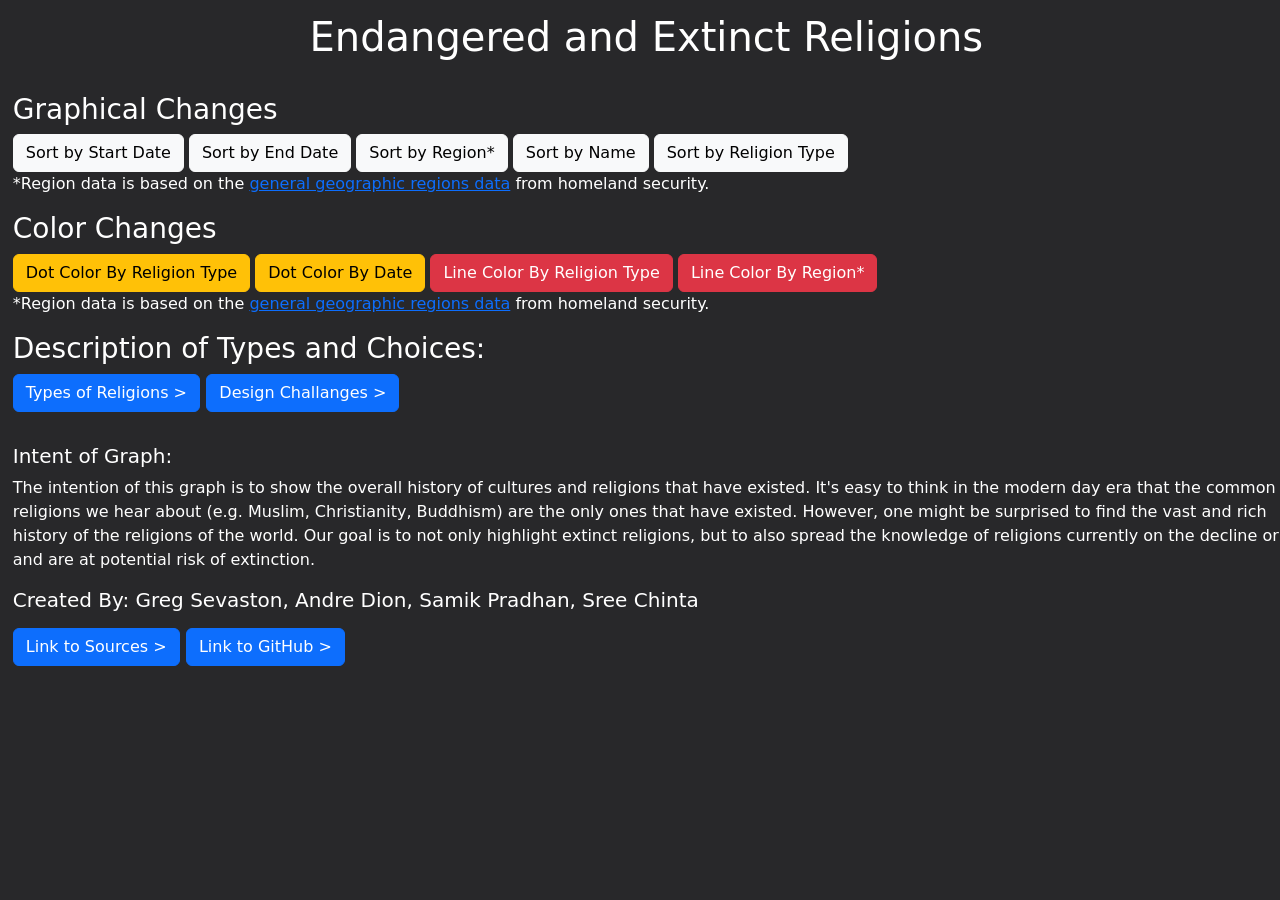
<file: projects/endangered_religion/index.html>
<!DOCTYPE html>
<html>
  <head>
    <!-- Meta Tag -->
    <meta charset="utf-8">
    <!-- CSS Stylesheet -->
    <link href="https://cdn.jsdelivr.net/npm/bootstrap@5.2.2/dist/css/bootstrap.min.css" rel="stylesheet" integrity="sha384-Zenh87qX5JnK2Jl0vWa8Ck2rdkQ2Bzep5IDxbcnCeuOxjzrPF/et3URy9Bv1WTRi" crossorigin="anonymous">
    <link rel="stylesheet" type="text/css" href="LolipopChartStylesheet.css">
    <!-- D3.js Source -->
    <script type= "text/javascript" src="https://d3js.org/d3.v7.min.js"></script>   
    <title>Endangered and Extinct Religions</title>
  </head>
  <body>
    <h1 style = "text-align:center; color:white"><bold>Endangered and Extinct Religions</bold></h1>
    <script type="text/javascript" src="LolipopChart.js"></script>
    <script src="https://cdn.jsdelivr.net/npm/bootstrap@5.2.2/dist/js/bootstrap.bundle.min.js" integrity="sha384-OERcA2EqjJCMA+/3y+gxIOqMEjwtxJY7qPCqsdltbNJuaOe923+mo//f6V8Qbsw3" crossorigin="anonymous"></script>

    <!-- Button Functionality -->

    <br>
    <h3>Graphical Changes</h3>
    <button type="button" class="btn btn-light" onclick="startFilter()" >Sort by Start Date</button>
    <button type="button" class="btn btn-light" onclick="endFilter()" >Sort by End Date</button>
    <button type="button" class="btn btn-light" onclick="regionFilter()" >Sort by Region*</button>
    <button type="button" class="btn btn-light" onclick="nameFilter()" >Sort by Name</button>
    <button type="button" class="btn btn-light" onclick="religionFilter()" >Sort by Religion Type</button>
    <br>
    <p>*Region data is based on the <a href="https://www.dhs.gov/geographic-regions" target="_blank">general geographic regions data</a> from homeland security.</p>
    <h3>Color Changes</h3>
    <button type="button" class="btn btn-warning" onclick="defFilterSwitch()" >Dot Color By Religion Type</button>
    <button type="button" class="btn btn-warning" onclick="dateFilterSwitch()" >Dot Color By Date</button>
    <button type="button" class="btn btn-danger" onclick="defLineSwitch()" >Line Color By Religion Type</button>
    <button type="button" class="btn btn-danger" onclick="regionLineSwitch()" >Line Color By Region*</button>
    <br>
    <p>*Region data is based on the <a href="https://www.dhs.gov/geographic-regions" target="_blank">general geographic regions data</a> from homeland security.</p>

    <!-- Submission Info -->

    <h3>Description of Types and Choices:</h3>
    <h5>
        <a class = "btn btn-primary" href ="type.html">Types of Religions &gt;</a>
        <a class = "btn btn-primary" href ="challanges.html">Design Challanges &gt;</a>
    </h5>
    <br>
    <h5>Intent of Graph:</h5>
    <p>The intention of this graph is to show the overall history of cultures and religions that have existed. It's easy to think in the modern day era that the common religions we hear about (e.g. Muslim, Christianity, Buddhism) are the only ones that have existed. However, one might be surprised to find the vast and rich history of the religions of the world. Our goal is to not only highlight extinct religions, but to also spread the knowledge of religions currently on the decline or and are at potential risk of extinction. </p> 
    <h5>
        <p>Created By: Greg Sevaston, Andre Dion, Samik Pradhan, Sree Chinta</p>
        <a class = "btn btn-primary" href ="sources.html">Link to Sources &gt;</a>
        <a class = "btn btn-primary" href ="https://github.com/Gsevasto/Endangered-Religions" target = "_blank">Link to GitHub &gt;</a>
    </h5>
    
  </body>
</html>
</file>
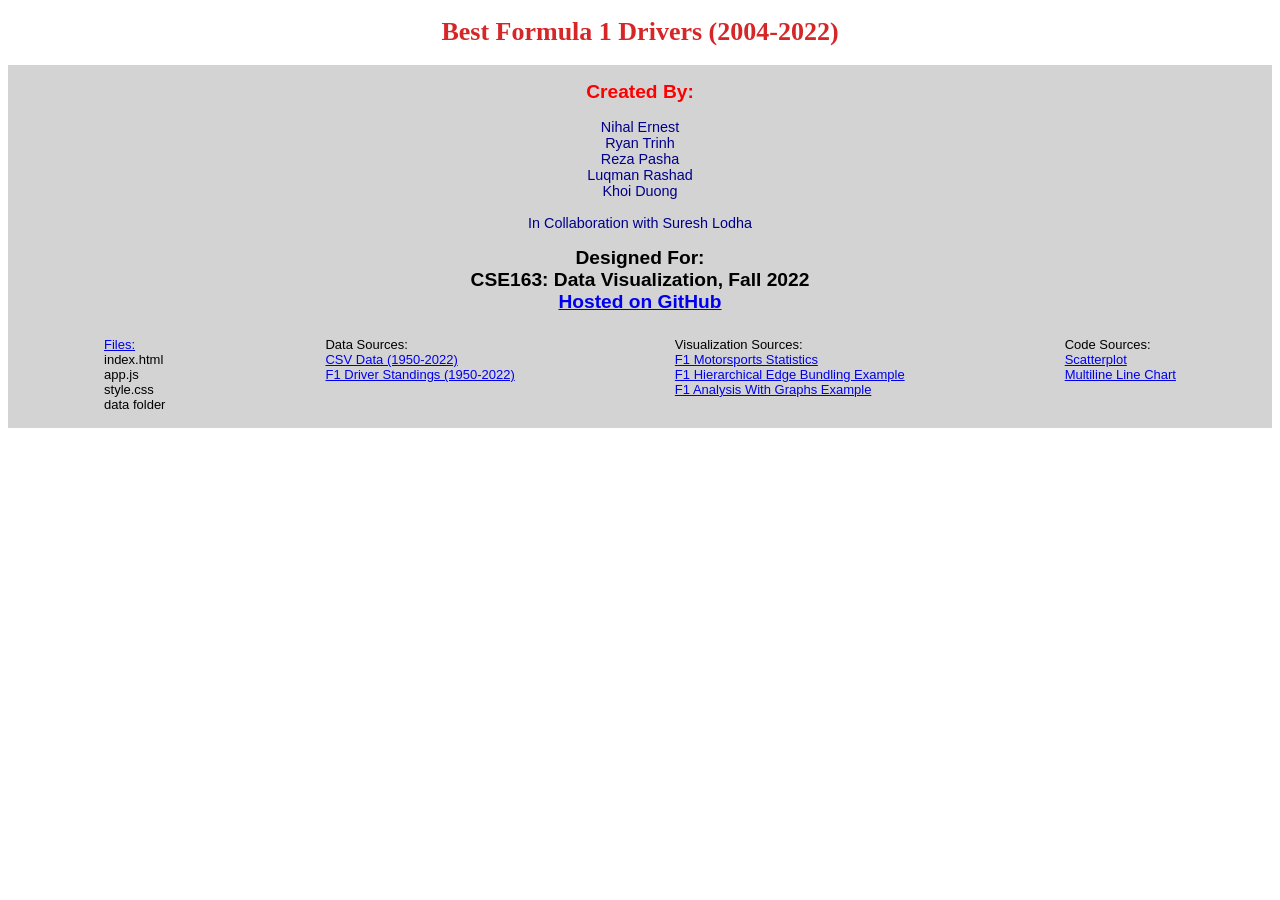
<file: projects/formula1/index.html>
<!DOCTYPE html>
<html>
  <head>
    <meta charset="utf-8" />
    <title>Best F1 Drivers</title>
    <link rel="stylesheet" type="text/css" href="style.css" />
    <script type="text/javascript" src="https://d3js.org/d3.v5.min.js"></script>
  </head>
  <h1><bold>Best Formula 1 Drivers (2004-2022)</bold></h1>
  <body>
    <div class="svg1">
        <script type="text/javascript" src="MultilineChart.js"></script>
    </div>
    <div class="svg2">
      <div class="container">
          <script type="text/javascript" src="scatterplot.js"></script>
      </div>
      <div class="buttons">
        <button class="down5Year" onclick="down5Year()">-5 Year</button>
        <button class="downYear" onclick="downYear()">-1 Year</button>
        <button class="curYear" id="yearSelected">
          <script>
            document.write(yearSelected);
          </script>
        </button>
        <button class="upYear" onclick="upYear()">+1 Year</button>
        <button class="up5Year" onclick="up5Year()">+5 Year</button>
<!--        <button class="dark_mode" onclick="temp2(); toggleDarkMode()">-->
        <button class="dark_mode" onclick="toggleDarkMode()">
          Toggle Dark Mode
        </button>
      </div>
    </div>

    <h1></h1>
  </body>

  <div id="endinfo">
    <div class="names">
      <div>Created By:</div>
      <br />
      Nihal Ernest
      <br />
      Ryan Trinh
      <br />
      Reza Pasha
      <br />
      Luqman Rashad
      <br />
      Khoi Duong
      <br />
      <br />
      In Collaboration with Suresh Lodha
    </div>
    <div class="designed">
      <div>Designed For:</div>
      <div>CSE163: Data Visualization, Fall 2022</div>
      <a href="https://formula-1-cse-163.github.io/Best-F1-Drivers"
        >Hosted on GitHub</a
      >
    </div>
    <div class="links">
      <div class="submit">
        <a href="https://github.com/Formula-1-CSE-163/Best-F1-Drivers"
          >Files:</a
        >
        <div>index.html</div>
        <div>app.js</div>
        <div>style.css</div>
        <div>data folder</div>
      </div>
      <div class="sources">
        <div>Data Sources:</div>
        <div>
        <a
          href="https://www.kaggle.com/datasets/rohanrao/formula-1-world-championship-1950-2020"
          >CSV Data (1950-2022)</a
        >
        </div>
        <a
          href="https://www.formula1.com/en/results.html/2022/drivers.html"
          >F1 Driver Standings (1950-2022)</a
        >
      </div>
      <div class="vizsources">
        <div>Visualization Sources:</div>
        <div>
        <a
          href="https://www.motorsportstats.com/series/formula-one/summary/2022"
          >F1 Motorsports Statistics</a
        >
        </div>
            <a href="https://jasonjpaul.squarespace.com/formula-1-data-vis"
           >F1 Hierarchical Edge Bundling Example</a>
        <div>
            <a href="https://rpubs.com/alisial/formula1-analysis">F1 Analysis With Graphs Example</a>
        </div>
      </div>
      <div class="codesources">
        <div>Code Sources:</div>
        <div>
            <a href="https://bl.ocks.org/mbostock/3887118">Scatterplot</a>
        </div>
        <a href="https://bl.ocks.org/mbostock/3884955">Multiline Line Chart</a>

      </div>
    </div>
  </div>
</html>
</file>
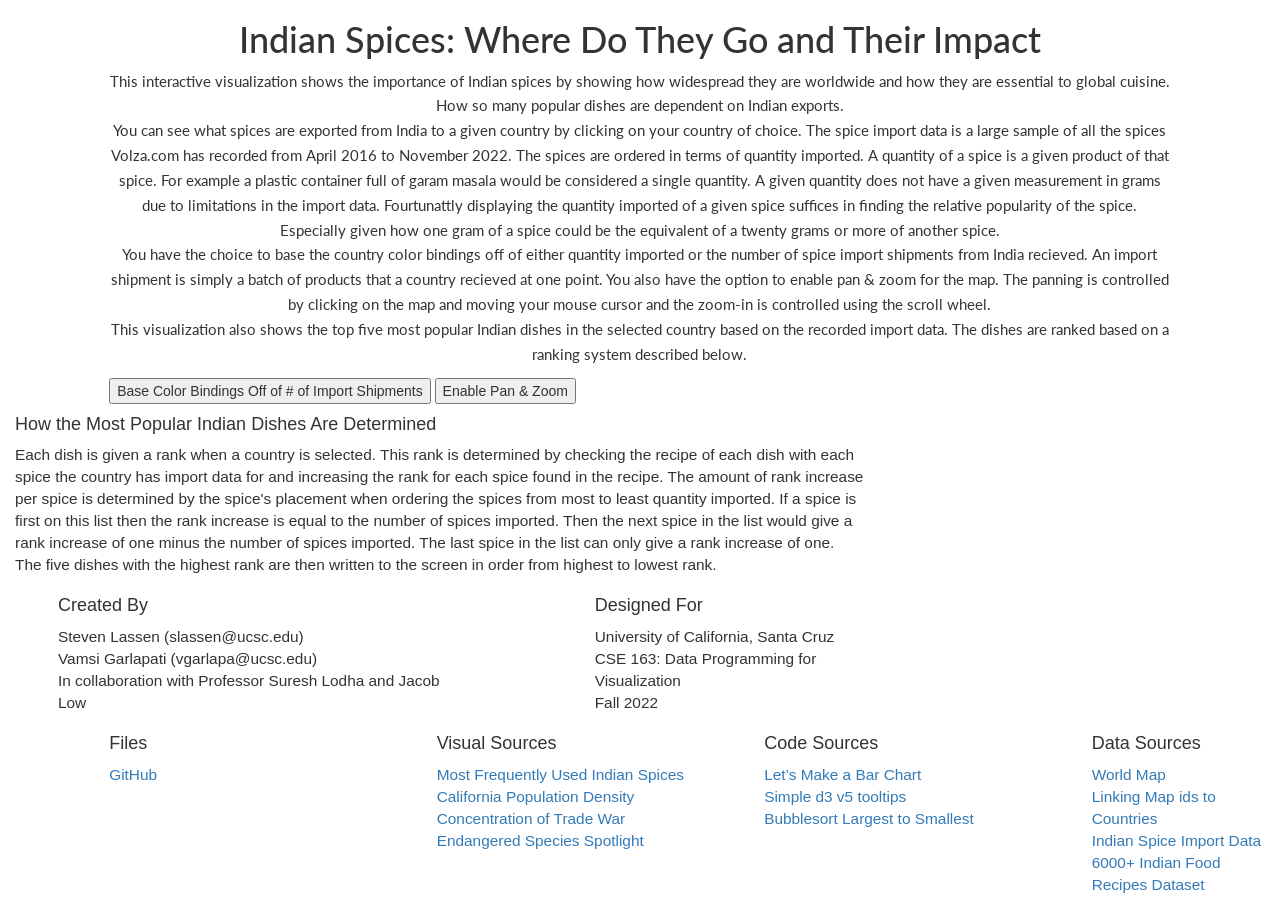
<file: projects/indianSpices/index.html>
<!DOCTYPE html>
<meta charset="utf-8">
<!-- Authors: Steven Lassen and Vamsi Garlapati in collaboration with Professor Suresh Lodha and Jacob Low -->
<head>
    <h1 id="title"><bold>Indian Spices: Where Do They Go and Their Impact</bold></h1>
    <div class="row" id="summary">
                <div class="col-md-10 col-md-offset-1">
                    <p style="font-size: 1.2em; line-height: 1.7">
                        This interactive visualization shows the importance of Indian spices by showing how widespread they are worldwide and how they are essential to global cuisine. How so many popular dishes are dependent on Indian exports. <br/> 
                        
                        You can see what spices are exported from India to a given country by clicking on your country of choice. The spice import data is a large sample of all the spices Volza.com has recorded from April 2016 to November 2022. The spices are ordered in terms of quantity imported. A quantity of a spice is a given product of that spice. For example a plastic container full of garam masala would be considered a single quantity. A given quantity does not have a given measurement in grams due to limitations in the import data. Fourtunattly displaying the quantity imported of a given spice suffices in finding the relative popularity of the spice. Especially given how one gram of a spice could be the equivalent of a twenty grams or more of another spice. <br/>
                        
                        You have the choice to base the country color bindings off of either quantity imported or the number of spice import shipments from India recieved. An import shipment is simply a batch of products that a country recieved at one point. You also have the option to enable pan & zoom for the map. The panning is controlled by clicking on the map and moving your mouse cursor and the zoom-in is controlled using the scroll wheel.<br/> 
                        
                        This visualization also shows the top five most popular Indian dishes in the selected country based on the recorded import data. The dishes are ranked based on a ranking system described below.
                    </p>
                </div>
            </div> 
    
    <div class="row">
        <div class="col-md-10 col-md-offset-1">
     <button id="colorButton" type="button">Base Color Bindings Off of # of Import Shipments</button>
     <button id="zoomButton" type="button">Enable Pan & Zoom</button>
        </div>
    </div>
    
    <!-- Page title -->
    <title>Indian Spices: Where Do They Go and Their Impact</title>
    
</head>

<body></body>
<!-- div to put the world map inside -->
<div id="worldMapDiv"></div>
<!-- Put the  bar chart and most popular dishes graphic in columns so they are spaced out properly when the window is expanded -->
<div class="row">
                <div class="col-md-6">
                    <div id="barChart"></div>
                
            </div>
    
    <div class="col-md-1">
                    <div id="popDishes"></div>
                
            </div>


            
</div>

<!-- Libraries used -->
<link rel="stylesheet" type="text/css" href="IndianSpices.css"> 
<script src="//d3js.org/d3.v4.min.js"></script>
<script src="https://d3js.org/d3-scale-chromatic.v1.min.js"></script>
<script src="https://d3js.org/topojson.v2.min.js"></script>
<script type="text/javascript" src="IndianSpices.js"></script>

<!-- Bootstrap -->
<link rel="stylesheet" href="https://maxcdn.bootstrapcdn.com/bootstrap/3.3.7/css/bootstrap.min.css">
<script src="https://ajax.googleapis.com/ajax/libs/jquery/3.3.1/jquery.min.js"></script>
<script src="https://maxcdn.bootstrapcdn.com/bootstrap/3.3.7/js/bootstrap.min.js"></script>
        
<!-- Google Fonts -->
<link href="https://fonts.googleapis.com/css?family=Raleway" rel="stylesheet">
<link href="https://fonts.googleapis.com/css?family=Lato" rel="stylesheet">


<div class="row">
                <div class="col-md-10">
                <div class="col-sm-10 col-sm-offset-0">
                    <h4 class="credits">How the Most Popular Indian Dishes Are Determined</h4>
                    <p style="font-size: 1.1em;">
                      Each dish is given a rank when a country is selected. This rank is determined by checking the recipe of each dish with each spice the country has import data for and increasing the rank for each spice found in the recipe. The amount of rank increase per spice is determined by the spice's placement when ordering the spices from most to least quantity imported. If a spice is first on this list then the rank increase is equal to the number of spices imported. Then the next spice in the list would give a rank increase of one minus the number of spices imported. The last spice in the list can only give a rank increase of one. <br/>
                        
                     The five dishes with the highest rank are then written to the screen in order from highest to lowest rank.
                    </p>
                </div>
            </div>

</div>


 <div class="row">
                <div class="col-md-5">
                <div class="col-sm-10 col-sm-offset-1">
                    <h4 class="credits">Created By</h4>
                    <p style="font-size: 1.1em;">
                        Steven Lassen (slassen@ucsc.edu)<br/>
                        Vamsi Garlapati (vgarlapa@ucsc.edu)<br/>
                        In collaboration with Professor Suresh Lodha and Jacob Low <br/>
                    </p>
                </div>
            </div>


                <div class="col-md-4">
                <div class="col-sm-10 col-sm-offset-1">
                    <h4 class="credits">Designed For</h4>
                    <p style="font-size: 1.1em;">University of California, Santa Cruz <br> CSE 163: Data Programming for Visualization <br> Fall 2022</p>
                </div>
</div>
</div>
           

<!-- Resources -->                    
            <div class="row" id="sources">
                <div class="col-md-3 col-md-offset-1">
                    <h4 class="sources_header">Files</h4>
                    <ul class="sources_list"> 
                        <li><a href="https://github.com/StevenLassen/CSE163FinalProject-IndianSpices">GitHub</a></li> 
                    </ul>
                </div>

<!-- Credits -->  
<div class="col-md-3">
                    <h4 class="sources_header">Visual Sources</h4>
                    <ul class="sources_list"> 
                        <li><a href = 'https://www.kaggle.com/code/jchymdvok/most-frequently-used-indian-spices/notebook'>Most Frequently Used Indian Spices</a></li>
                        <li><a href = 'https://bl.ocks.org/mbostock/5562380'>California Population Density</a></li>
                        <li><a href = 'https://sureshlodha.github.io/CMPS165_Spring2018/FinalProjects/TradeWars/index.html'>Concentration of Trade War</a></li>  
                        <li><a href = 'https://sureshlodha.github.io/CMPS263_Winter2018/CMPS263FinalProjects/EndangeredSpecies/index.html'>Endangered Species Spotlight</a></li>                  
                    </ul>
                </div>
                
<div class="col-md-3">
                    <h4 class="sources_header">Code Sources</h4>                
                    <ul class="sources_list"> 
                        <li><a href = 'https://observablehq.com/@d3/lets-make-a-bar-chart'>Let’s Make a Bar Chart</a></li>
                        <li><a href = 'https://gist.github.com/woodyrew/645d0258415db9205da52cb0e049ca28'>Simple d3 v5 tooltips</a></li>
                        <li><a href = 'https://stackoverflow.com/questions/22853775/how-do-you-bubble-sort-largest-to-smallest'>Bubblesort Largest to Smallest</a></li>                         
                    </ul>
                </div>
                
<div class="col-md-2">
                    <h4 class="sources_header">Data Sources</h4>                
                    <ul class="sources_list"> 
                        <li><a href = 'https://unpkg.com/world-atlas@1.1.4/world/110m.json'> World Map </a></li>
                        <li><a href = 'https://github.com/alisle/world-110m-country-codes/blob/master/world-110m-country-codes.json'> Linking Map ids to Countries </a></li> 
                        <li><a href = 'https://www.volza.com/p/spice/export/export-from-india/'> Indian Spice Import Data </a></li> 
                        <li><a href = 'https://www.kaggle.com/datasets/kanishk307/6000-indian-food-recipes-dataset'> 6000+ Indian Food Recipes Dataset </a></li> 
                    </ul>
                </div>
</file>
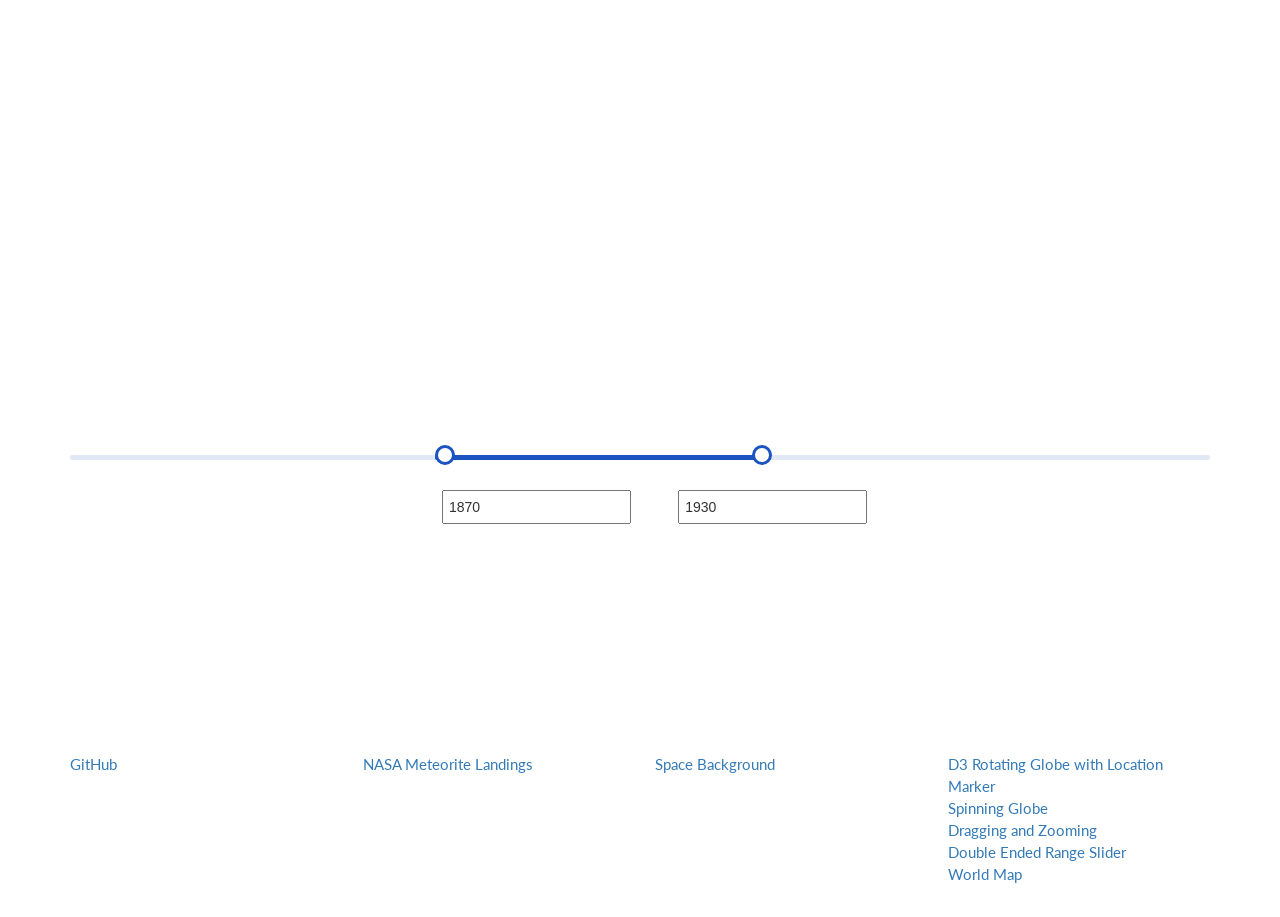
<file: projects/meteoriteLandings/index.html>
<!DOCTYPE html>
<html> 
  <head>
    <!-- Meta Tag -->
    <meta charset="utf-8">
    <title>Meteorite Landings</title>

    <!-- CSS Stylesheet -->
    <link rel="stylesheet" type="text/css" href="globe.css">

    <!-- Bootstrap -->
    <link rel="stylesheet" href="https://maxcdn.bootstrapcdn.com/bootstrap/3.3.7/css/bootstrap.min.css">
    <script src="https://ajax.googleapis.com/ajax/libs/jquery/3.3.1/jquery.min.js"></script>
    <script src="https://maxcdn.bootstrapcdn.com/bootstrap/3.3.7/js/bootstrap.min.js"></script>

    <!-- Google Fonts -->
    <link href="https://fonts.googleapis.com/css?family=Raleway" rel="stylesheet">
    <link href="https://fonts.googleapis.com/css?family=Lato" rel="stylesheet">

    <!-- D3.js Source -->
    <script type= "text/javascript" src="https://d3js.org/d3.v4.min.js"></script>
    <script type= "text/javascript" src="https://d3js.org/topojson.v1.min.js"></script>
    <script src="https://d3js.org/d3-scale-chromatic.v1.min.js"></script>
  </head>

  <body>
    <div class="container">
      <h1 style="text-align:center; color:white"><bold>Meteorite Landings</bold></h1>
      <p class="info" style="color:white"> The purpose of this visualization is to analyze 34,513 meteorite landings from the past 220 years
        and identify patterns in their occurrences. Meteorites are solid pieces of debris from objects that originate in outer
        space and have passed through the atmosphere. Our data visualization helps display concentrations of meteorite landings
        over time. <br><br>Note: Only recordered meteorite landings are shown. Meteorite landing clusters that landed at the same location and at the same time have been filtered to appear as a single landing for performance and visibility. </p> <br>
        <svg id="Legend"></svg>
        <svg id="Globe"></svg>
      <br>

      <!-- Visualization -->
      <script src="d3-tip.js"></script>
      <script type="text/javascript" src="globe.js"></script>
        
      <!-- Slider -->
      <div class="range">
        <h2 style="color: white;">Year Interval Selector</h2>
        <div class="range-slider">
          <span class="range-selected"></span>
        </div>
        <div class="range-input">
          <input type="range" class="min" min="1801" max="2013" value="1870" step="1">
          <input type="range" class="max" min="1801" max="2013" value="1930" step="1">
        </div>
        <div class="range-year">      
          <label for="min">Min</label>
          <input type="number" name="min" value="1870" max="2013" readonly>      
          <label for="max">Max</label>
          <input type="number" name="max" value="1930" max="2013" readonly>      
        </div>
      </div>  
        
      <!-- Credits -->
      <div class="row">
        <div class="col-sm-10">
          <h4 class="credits">Created By</h4>
          <p style="font-size: 1.1em; color:white">
            Kevin Ding (krding@ucsc.edu) <br/>
            Andrew Gao (agao8@ucsc.edu) <br/>
            Anjali Khadka (akhadka1@ucsc.edu) <br/>
            Cody Lambert (cvlamber@ucsc.edu) <br/>
            In collaboration with Professor Suresh Lodha, TA Omkar Ghanekar, TA Jacob Low
          </p>
        </div>
      </div>

      <!-- Resources -->
      <div class="row" id="sources">
        <!-- Files -->
        <div class="col-md-3">
          <h4 class="sources_header">Files</h4>
          <ul class="sources_list">
            <li><a href="https://github.com/phanturne/meteorite-landings">GitHub</a></li>
            <p style="color:white">
              globe.css <br/>
              globe.html <br/>
              globe.js <br/>
              slider.js <br/>
              d3-tip.js <br/>
              landings.json <br/>
            </p>
          </ul>
        </div>

        <!-- Data Sources -->
        <div class="col-md-3">
          <h4 class="sources_header">Data Sources</h4>
          <ul class="sources_list">
            <li><a href = 'https://catalog.data.gov/dataset/meteorite-landings '> NASA Meteorite Landings </a></li>
          </ul>
        </div>

        <!-- Relevant Visualizations -->
        <div class="col-md-3">
          <h4 class="sources_header">Relevant Visualizations</h4>
          <ul class="sources_list">
            <li><a href = 'https://wallpaperaccess.com/full/1268171.jpg' > Space Background </a></li>
            <li></li>
            <li><a href=""></a></li>
          </ul>
        </div>

        <!-- Code Sources -->
        <div class="col-md-3">
          <h4 class="sources_header">Code Sources</h4>
          <ul class="sources_list">
            <li><a href="https://bl.ocks.org/atanumallick/8d18989cd538c72ae1ead1c3b18d7b54">D3 Rotating Globe with Location Marker</a></li>
            <li><a href="https://observablehq.com/@sarah37/spinning-globe">Spinning Globe</a></li>
            <li><a href="https://bl.ocks.org/sarah37/d8a1722f7d9f2a40eb07a3e99bf3c0be">Dragging and Zooming</a></li>
            <li><a href="https://github.com/w3collective/price-range-slider">Double Ended Range Slider</a></li>
            <li><a href="https://bl.ocks.org/micahstubbs/c7f17dcbdc728e0d579d84e47c33dfa6">World Map</a></li>
          </ul>
        </div>
      </div>
    </div>
    <script src="slider.js"></script>
  </body>
</html>
</file>
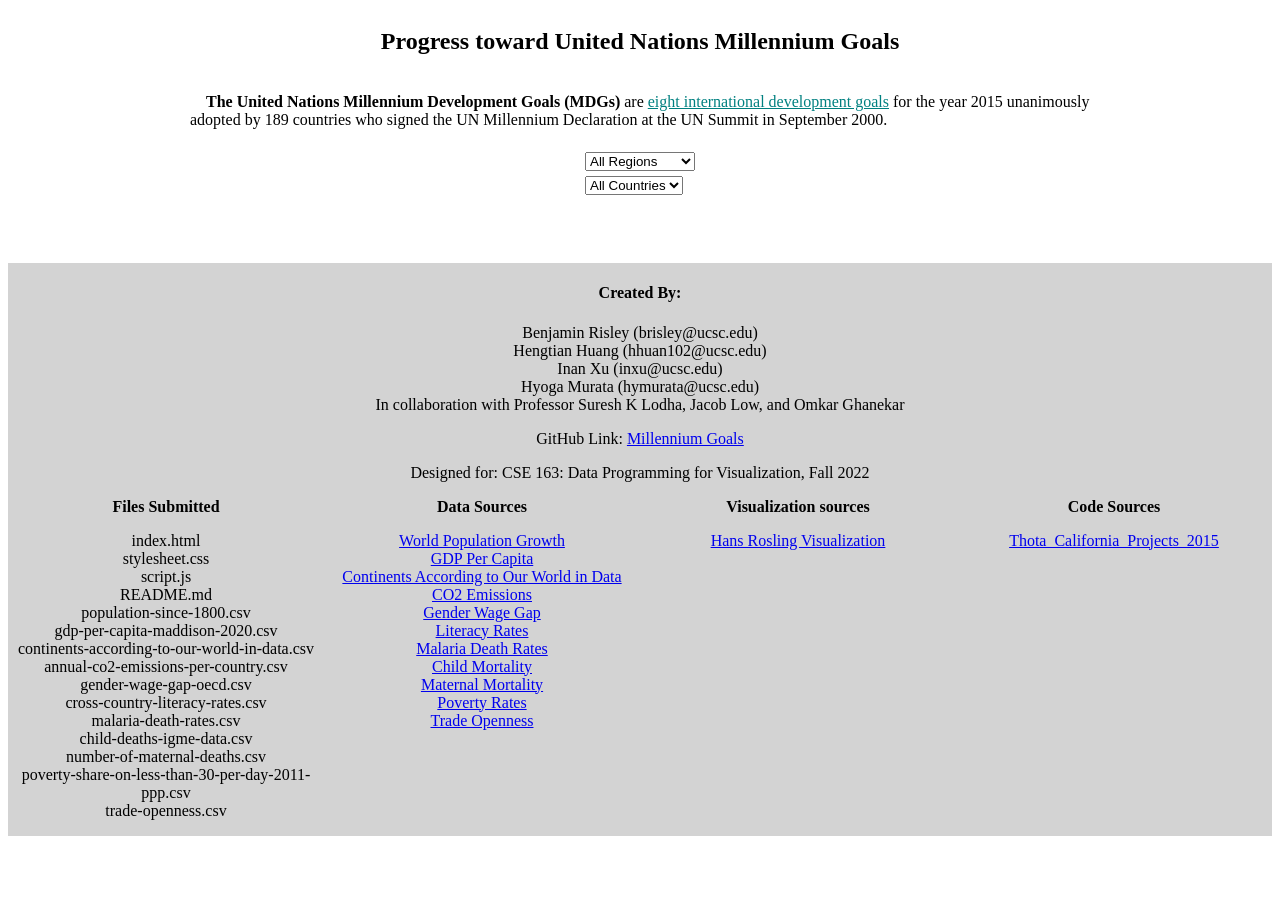
<file: projects/millenium_goals/index.html>
<!DOCTYPE html>
<html>

<head>
    <!-- Meta Tag -->
    <meta charset="utf-8">
    <title>UN Millennium Goals</title>
    <!-- CSS Stylesheet -->
    <link rel="stylesheet" type="text/css" href="stylesheet.css">
    <!-- D3.js Source -->
    <script type="text/javascript" src="https://d3js.org/d3.v5.min.js"></script>
</head>

<body>
    <h2>Progress toward United Nations Millennium Goals</h2>
    <div class="intro">
        <br>
        <span>&emsp;<b>The United Nations Millennium Development Goals (MDGs)</b> are </span>
        <span title=
"1. To eradicate extreme poverty and hunger
2. To achieve universal primary education
3. To promote gender equality and empower women
4. To reduce child mortality
5. To improve maternal health
6. To combat HIV/AIDS, malaria, and other diseases
7. To ensure environmental sustainability
8. To develop a global partnership for development">
            <font color="teal"><u>eight international development goals</u></font>
        </span>
        <span>for the year 2015 unanimously adopted by 189 countries who signed the UN Millennium Declaration at the UN Summit in September 2000.</span>
    </div><br>

    <div class="y-axis-label"></div>
    <div class="content">
        <div class="svg"></div>
        <script type="text/javascript" src="script.js"></script>
        <div>
            <div id="buttons"></div>
            <div style="margin: 5px;">
                <select id="regionselect">
                    <option value="ALL">All Regions</option>
                    <option value="Asia">Asia</option>
                    <option value="Europe">Europe</option>
                    <option value="Africa">Africa</option>
                    <option value="South America">South America</option>
                    <option value="Oceania">Oceania</option>
                    <option value="North America">North America</option>
                </select>
            </div>
            <div class="countrysearch" style="margin: 5px;">
                <!--<br>
                <p style="display:inline">Highlight(Country Name)</p>
                <input type="text" id="searchBox" size=5 value="ALL">
                <input type="button" value="search" onclick="search()">
                <br>-->
                <select id="countrysearch">
                    <option value="ALL">All Countries</option>
                </select>
            </div>

        </div>
    </div>



    <div class="credits" style="">
        <h4>Created By:</h4>
        <p>
            Benjamin Risley (brisley@ucsc.edu)<br />
            Hengtian Huang (hhuan102@ucsc.edu)<br />
            Inan Xu (inxu@ucsc.edu)<br />
            Hyoga Murata (hymurata@ucsc.edu)<br />
            In collaboration with Professor Suresh K Lodha, Jacob Low, and Omkar Ghanekar
        </p>
        <p>
            GitHub Link: <a href="https://github.com/ixukw/cse163-project">Millennium Goals</a>
        </p>
        <p>
            Designed for: CSE 163: Data Programming for Visualization, Fall 2022
        </p>

        <div class="row">
            <div class="column left">
                <b>Files Submitted</b>
                <p>
                    index.html<br>stylesheet.css<br>script.js<br>README.md<br>
                    population-since-1800.csv<br>
                    gdp-per-capita-maddison-2020.csv<br>
                    continents-according-to-our-world-in-data.csv<br>
                    annual-co2-emissions-per-country.csv<br>
                    gender-wage-gap-oecd.csv<br>
                    cross-country-literacy-rates.csv<br>
                    malaria-death-rates.csv<br>
                    child-deaths-igme-data.csv<br>
                    number-of-maternal-deaths.csv<br>
                    poverty-share-on-less-than-30-per-day-2011-ppp.csv<br>
                    trade-openness.csv
                </p>
            </div>
            <div class="column middle1">
                <b>Data Sources</b>
                <p>
                    <a href="https://ourworldindata.org/world-population-growth">World Population Growth</a><br>
                    <a href="https://ourworldindata.org/grapher/gdp-per-capita-maddison-2020">GDP Per Capita</a><br>
                    <a href="https://ourworldindata.org/grapher/continents-according-to-our-world-in-data">Continents According to Our World in Data</a><br>
                    <a href="https://ourworldindata.org/co2-emissions">CO2 Emissions</a><br>
                    <a href="https://ourworldindata.org/economic-inequality-by-gender">Gender Wage Gap</a><br>
                    <a href="https://ourworldindata.org/literacy">Literacy Rates</a><br>
                    <a href="https://ourworldindata.org/malaria">Malaria Death Rates</a><br>
                    <a href="https://ourworldindata.org/child-mortality">Child Mortality</a><br>
                    <a href="https://ourworldindata.org/maternal-mortality">Maternal Mortality</a><br>
                    <a href="https://ourworldindata.org/poverty">Poverty Rates</a><br>
                    <a href="https://ourworldindata.org/grapher/trade-openness">Trade Openness</a>
                </p>
            </div>
            <div class="column middle2">
                <b>Visualization sources</b>
                <p>
                    <a href="https://www.gapminder.org/tools/#$chart-type=bubbles&url=v1">Hans Rosling Visualization</a>
                </p>
            </div>
            <div class="column right">
                <b>Code Sources</b>
                <p>
                    <a href="https://github.com/sureshlodha/Thota_California_Projects_2015/blob/master/MotionChart/index.html">Thota_California_Projects_2015</a>
                </p>
            </div>
        </div>
    </div>
</body>

</html>
</file>
<file: css/styles.css>
/* Resetting the margins/padding and font */
* {
  font-family: Verdana, Geneva, sans-serif;
  margin: 0;
  padding: 0;
}

/* Heading */
.header {
  background-color: #303030;
  color: #f1f1f1;
  font-size:35px;
  font-weight:bold;
  width:100%;
  height:75px;
  line-height:75px;
  position:fixed;
  white-space:nowrap;
}

/* Fixed Sidebar */
.side {
  list-style-type: none;
  width: 10%;
  margin-top:75px;
  background-color: #f1f1f1;
  position: fixed;
  height: 100%;
  overflow: auto;
}
.active,.inactive {
  display: block;
  color: #303030;
  padding: 8px 16px;
  text-decoration: none;
}

.active {
  background-color: #0053a0;
  color: white;
}

.inactive:hover {
  background-color: #555;
  color: white;
}

/* Content of Page */
.example {
  padding-top:85px;
  padding-left:16px;
  padding-right:16px;
  margin-left:10%;
}

table {
  border-collapse: collapse;
  width: 100%;
}

td, th {
  border: 1px solid #dddddd;
  text-align: left;
  padding: 8px;
}
</file>
<file: projects/biblicalEvents/styles.css>
body {
  background-color: #1e1e1e;
  margin: 0px;
  color: #ffffff;
  font-family: Times, Helvetica, sans-serif;
}

#title:hover{
  color: #2a073c;
}

.tooltip {
    font-size: 15pt;
    position: absolute;
    text-align: center;
    padding: 0.5rem;
    border: 1px solid #313639;
    color: black !important;
    border-radius: 8px;
    pointer-events: none;
    background-color: white;
  }

.zoom {
  cursor: move;
  fill: none;
  pointer-events: all;
}
.look-nice { 
	margin: 0 auto !important; 
	float: none !important; 
  text-align: center;
  border-top: #9564bb 5px solid;
  border-left: #72517f 5px solid;
  border-right:#1e1e1e 5px solid;
  border-bottom: #1e1e1e 5px solid;
  border-radius: 8px;
  background: rgb(47,45,84);
  background: linear-gradient(-10deg, rgb(72, 38, 109) 0%, rgb(92, 32, 124) 100%);  
  top: 0;
  width: 100%;
  /*padding: 1rem;*/
  box-shadow: #000000 0px 0px 20px;
}
.look-nice:hover{
  box-shadow: #000000 10px 10px 30px;

}

.column {
float: left;
width: 25%;
}

.row {
  position: absolute;
  bottom: 0 !important;
  width: 100% !important;
  border-top: #9362b9 5px solid;
  border-left: #72517f 5px solid;
  border-right:#1e1e1e 5px solid;
  border-bottom: #1e1e1e 5px solid;
  background: rgb(47,45,84);
  background: linear-gradient(-10deg, rgb(70, 37, 104) 0%, rgb(93, 38, 123) 100%);  
}

.row::after {
content: "";
clear: both;
display: table;
}

.row:hover{
  box-shadow: #000000 10px 10px 30px;

}

#timeline {
display: flex;
margin: 2%;
border: #1e1e1e 1px solid;
border-top: #7a7a7a 5px solid;
border-left: #454545 5px solid;
border-right:#1e1e1e 5px solid;
border-bottom: #1e1e1e 5px solid;
border-radius: 10px;
box-shadow: #000000 10px 10px 20px;
align-items: center;
align-content: center;

background: rgb(2,0,36);
background: linear-gradient(-10deg, rgb(41, 40, 42) 100%, rgb(83, 83, 83) 100%);
}
#timeline:hover{
  box-shadow: #000000 10px 10px 30px;
}
#child {
  flex: 3;
}

.center-amogus{
  display: inline-flex;
  margin-left: auto;
  margin-right: auto;
}
</file>
<file: projects/color_palettes/style.css>
body { 
    font-size: 13px; /* sets default font size for body text */
    font-family: Trebuchet MS; /* sets default font for body text */
    overflow-x: hidden;
} 

a { color: blue; } /* makes links permanently blue */ 

/* centers elements for use in the tooltip */ 
.center { 
  display: block; /* sets elements to be treated as block elements */ 
  margin-left: auto; /* auto set left margin */ 
  margin-right: auto; /* auto set right margin */
}


main {
    display: flex;
    justify-content: center;
}

#compare-container {
    display: grid;
    grid-template-rows: 1fr 1fr;
    width: 300px;
}

.compare {
    padding: 10px;
}

.compare > * {
    margin-bottom: 5px;
}

.compare-palette {
    display: flex;
    justify-content: center;
    align-items: center;
}

.compare-palette-color {
    width: 25px;
    height: 25px;
}

.compare-image {
    width: 100%;
    height: 300px;
    background-size: contain;
    background-repeat: no-repeat;
    background-position-x: center;
}

.compare-name {
    font-size: 16px;
}

.compare-pname {
    font-size: 14px;
}

.compare-year {
    font-size: 14px;
}

#tooltip {
    position: absolute; /* prevents tooltip position from affecting positions of other objects onscreen */ 
    left: 318px; /* initial x position */ 
    top: 395px; /* initial y position */ 
    padding: 10px; /* sets padding around tooltip elements to 10px */
    background-color: white; /* sets tooltip background color to white */  
    border-radius: 10px; /* rounds out edges */ 
    box-shadow: 4px 4px 10px rgba(0, 0, 0, 0.4); /* sets shadow */ 
}

.hidden { 
    display: none; /* hides display of tooltip when not in use */ 
}

#tooltip p { 
    margin: 10px; /* applies 10 pixel margin to tooltip text elements */
    font-family: Trebuchet MS; /* sets tooltip font */ 
    font-size: 16px; /* sets tooltip font size */ 
    line-height: 20px; /* sets tooltip line height */ 
}


#pTooltip { 
    position: absolute; /* prevents tooltip position from affecting positions of other objects onscreen */ 
    left: 318px; /* initial x position */ 
    top: 395px; /* initial y position */ 
    padding: 0px; /* sets padding around tooltip elements to 10px */
    background-color: white; /* sets tooltip background color to white */  
    border-radius: 10px; /* rounds out edges */ 
    box-shadow: 4px 4px 10px rgba(0, 0, 0, 0.4); /* sets shadow */ 
}

#pTooltip p { 
    margin: 10px; /* applies 10 pixel margin to tooltip text elements */
    font-family: Trebuchet MS; /* sets tooltip font */
    font-size: 16px; /* sets tooltip font size */ 
    line-height: 20px; /* sets tooltip line height */ 
} 


#submission { background-color: aliceblue; } /* sets background color to blue */


/* creates four columns that float side by side */
.column {
    float: left; /* sets text to float left */
    text-align: center; /* centers text within its column */
    width: 25%; /* sets width of each column to 1/4 of the page */
} 

/* extends blue div background to include the previously-mentioned columns */
.row:after {
    content: ""; /* inserts blank content after columns */ 
    display: block; /* sets element to be treated as a block element */
    clear: left; /* pushes div below left floating elements */
}
</file>
<file: projects/endangered_religion/LolipopChartStylesheet.css>
body {
    background-color: #28282a;
    padding-left: 1%;
    padding-top: 1%;
    padding-bottom: 2%;
    color: white;
}


.grid line {
  stroke-opacity: 0.1;
  shape-rendering: crispEdges;
  stroke: white;
}

.grid path {
  stroke-width: 0;
}

div.tooltip {
  position: absolute;
  text-align: center;
  width: 200px;
  height: 80px;
  padding: 2px;
  font: 12px sans-serif;
  background: #d4d4d4;
  border: 0px;
  border-radius: 8px;
  pointer-events: none;
color: black;
}


.StartDot {
    fill: #0077b6;
}
.EndDot {
    fill: #d1001f;
}
.CurrentDot {
    fill: #329542;
}



.Central-Africa {
    stroke: #809bce;
    shape-rendering: crispEdges;
}
.North-Africa {
    stroke: #809bce;
    shape-rendering: crispEdges;
}
.West-Africa {
    stroke: #809bce;
    shape-rendering: crispEdges;
}

.Central-America {
    stroke: #44D492;
    shape-rendering: crispEdges;
}
.North-America {
    stroke: #44D492;
    shape-rendering: crispEdges;
}
.South-America {
    stroke: #44D492;
    shape-rendering: crispEdges;
}

.Central-Asia {
    stroke: #ac6f82;
    shape-rendering: crispEdges;
}
.East-Asia {
    stroke: #ac6f82;
    shape-rendering: crispEdges;
}
.South-Asia {
    stroke: #ac6f82;
    shape-rendering: crispEdges;
}
.West-Asia {
    stroke: #ac6f82;
    shape-rendering: crispEdges;
}

.East-Europe {
    stroke: #FFA15C;
    shape-rendering: crispEdges;
}
.North-Europe {
    stroke: #FFA15C;
    shape-rendering: crispEdges;
}
.South-Europe {
    stroke: #FFA15C;
    shape-rendering: crispEdges;
}
.West-Europe {
    stroke: #FFA15C;
    shape-rendering: crispEdges;
}

.Polynesia {
    stroke: #FA233E;
    shape-rendering: crispEdges;
}


.PolytheisticEnd {
    fill: #bd2b4b;
}

.PolytheisticFound {
    fill: #ff5349;
}

.PolytheisticLine {
    stroke: #e3534c;
    shape-rendering: crispEdges;
}

.MonotheisticFound {
    fill: #69b3a2;
}

.MonotheisticEnd {
    fill: #4c4082;
}

.MonotheisticLine {
    stroke: steelblue;
    shape-rendering: crispEdges;
}

.AnimismEnd {
    fill: #541675;
}

.AnimismFound {
    fill: #b491c8;
}

.AnimismLine {
    stroke: #9c3587;
    shape-rendering: crispEdges;
}

.DualisticEnd {
    fill: #64731e;
}

.DualisticFound {
    fill: #dfe667;
}

.DualisticLine {
    stroke: #7ea310;
    shape-rendering: crispEdges;
}

.NontheisticEnd {
    fill: #535c5f;
}

.NontheisticFound {
    fill: #73939c;
}

.NontheisticLine {
    stroke: #8a8a8a;
    shape-rendering: crispEdges;
}

.ShamanisticEnd {
    fill: #fd5602;
}

.ShamanisticFound {
    fill: #ffaf42;
}

.ShamanisticLine {
    stroke: #e38931;
    shape-rendering: crispEdges;
}
</file>
<file: projects/formula1/style.css>
body {
  font: 13px sans-serif;
}

.axis path,
.axis line {
  fill: none;
  stroke: #000;
  shape-rendering: crispEdges;
}

.dot {
  stroke: #000;
  stroke-width: 0;
}

.tooltip {
  position: absolute;
  display: none;
  min-width: 80px;
  height: auto;
  background: rgba(0, 0, 0, 0.5);
  padding: 14px;
  text-align: left;
  /*            Following line is critical to make tooltip follow mouse*/
  pointer-events: none;
  color: white;
}

h1 {
  text-align: center;
  font-family: "Comic Sans MS", "Comic Sans", cursive;
  color: #d62728;
}

#endinfo {
  background-color: lightgrey;
  padding: 1rem;
}

.designed {
  margin-top: 1rem;
  text-align: center;
  font-size: 1.2rem;
  font-weight: bold;
}

.names > div {
  text-align: center;
  font-size: 1.2rem;
  font-weight: bold;
  color: red;
}

.names {
  text-align: center;
  color: darkblue;
  font-size: 0.9rem;
}

.links {
  display: flex;
  flex-direction: row;
  justify-content: space-around;
  margin-top: 1.5rem;
}

.axis--x path {
  display: none;
}

.line {
  fill: none;
  /* stroke: steelblue; */
  stroke-width: 1.5px;
}

.axis text9 {
  font: Times;
  font-size: 12px;
  font-weight: bold;
  shape-rendering: crispEdges;
}

.grid {
  opacity: 0.3;
}

.svg2 {
  position: absolute;
  top: 100px;
  right: -2vw;
}

.container {
  display: flex;
  flex-direction: row;
}

.buttons {
  position: absolute;
  top: 400px;
  left: 5vw;
}
</file>
<file: projects/indianSpices/IndianSpices.css>
/* CSS Styling */

/* Style title */
#title {
  text-align: center;
  font-family: 'Lato', sans-serif;
}

/* Style summary */
#summary {
  text-align: center;
  font-family: 'Lato', sans-serif;
  font-size: .87em
}

/*Style the countries */
.countries {
  /* All countries we don't have data for are coloured light gray */
  fill: #D3D3D3;
  /* Give all the countries a black outline that is one pixel in width */
  stroke: #000;
  stroke-width: 1px;
}
   
/* Define how our tooltip looks like */
div.tooltip {
  color: white;
  position: absolute;
  display:inline;
  width: 150px;
  height: 65px;
  padding: 2px;
  font: 12px sans-serif;
  background: rgba(0,0,0,.8);
  border: 2px solid black;
  pointer-events: none;
}

/* Style the credits */
.sources_list {
  list-style-type: none; 
  padding: 0px !important;
  font-size: 1.1em;
}
</file>
<file: projects/meteoriteLandings/globe.css>
/*https://bl.ocks.org/d3noob/97e51c5be17291f79a27705cef827da2*/
.info {
    font-size: 16px;
}

button:hover {
    background-color: whitesmoke;
}

.axisWhite text {
    fill: white;
}

.right{
    float:right;
}

.left{
    float:left;
}

#sources {
    font-family: 'Lato', sans-serif;
    color: white;
}

.credits {
    font-family: 'Lato', sans-serif;
    font-weight: bold;
    color: white;
}

.sources_list {
    list-style-type: none;
    padding: 0px !important;
    font-size: 1.1em;
    color: white;
}

.sources_header {
    font-weight: bold;
    color: white;
}

body {
    background: url("https://wallpaperaccess.com/full/1268171.jpg") fixed;
    color: white;
}

.left, .right {
    color: white;
}

.range-slider {
    height: 5px;
    position: relative;
    background-color: #e1e9f6;
    border-radius: 2px;
}
.range-selected {
    height: 100%;
    left: 32%;
    right: 39%;
    position: absolute;
    border-radius: 5px;
    background-color: #1b53c0;
}

.range-input {
    position: relative;
}
.range-input input {
    position: absolute;
    width: 100%;
    height: 5px;
    top: -7px;
    background: none;
    pointer-events: none;
    -webkit-appearance: none;
    -moz-appearance: none;
}
.range-input input::-webkit-slider-thumb {
    height: 20px;
    width: 20px;
    border-radius: 50%;
    border: 3px solid #1b53c0;
    background-color: #fff;
    pointer-events: auto;
    -webkit-appearance: none;
}
.range-input input::-moz-range-thumb {
    height: 15px;
    width: 15px;
    border-radius: 50%;
    border: 3px solid #1b53c0;
    background-color: #fff;
    pointer-events: auto;
    -moz-appearance: none;
}

.range-year {
    margin: 30px 0;
    width: 100%;
    display: flex;
    justify-content: center;
    align-items: center;
}

.range-year label {
    margin-right: 5px;
    color: white;
}

.range-year input {
    width: 'fit-content';
    padding: 5px;
    cursor: default;
}

.range-year input:first-of-type {
    margin-right: 15px;
}











/*https://bl.ocks.org/micahstubbs/c7f17dcbdc728e0d579d84e47c33dfa6*/
  .names {
    fill: none;
    stroke: #fff;
    stroke-linejoin: round;
  }
  
  /* Tooltip CSS */
  .d3-tip {
    line-height: 1.5;
    font-weight: 400;
    font-family:"avenir next", Arial, sans-serif;
    padding: 6px;
    background: rgba(0, 0, 0, 0.6);
    color: #FFA500;
    border-radius: 1px;
    pointer-events: none;
  }

  /* Creates a small triangle extender for the tooltip */
  .d3-tip:after {      
    box-sizing: border-box;
    display: inline;
    font-size: 8px;
    width: 100%;
    line-height: 1.5;
    color: rgba(0, 0, 0, 0.6);
    position: absolute;
    pointer-events: none;
    
  }

  /* Northward tooltips */
  .d3-tip.n:after {
    content: "\25BC";
    margin: -1px 0 0 0;
    top: 100%;
    left: 0;
    text-align: center;
  }


  .details{
    color: white;
  }
</file>
<file: projects/millenium_goals/stylesheet.css>
body {
    display: flex;
    flex-direction: column;
    align-items: center;
}
.content {
    display: flex;
    flex-direction: row;
}
#buttons {
    display: flex;
    flex-direction: column;
}
button {
    margin: 5px;
    padding: 5px;
    text-align: left;
}
text {
    font: 10px sans-serif;
}
.dot {
    stroke: #000;
}
.axis path, .axis line {
    fill: none;
    stroke: #000;
    shape-rendering: crispEdges;
}
.label {
    fill: #777;
}
.country {
    font: 400 48px"Helvetica Neue";
    text-anchor:center;
    fill: #777;
}
.year.label {
    font: 400 120px"Helvetica Neue";
    fill: #ddd;
}
.year.label.active {
    fill: #aaa;
}
.hidden {
    color: #f00;
}
.visible {
    color: #0f0;
}
.overlay {
    fill: none;/*
    pointer-events: all;
    cursor: ew-resize;*/
}
.d3-tip {
    line-height: 1;
    font-family:  Arial;
    font-size: 12px;
    padding: 12px;
    padding-top: 0px;
    background: #d0caca;
    color: #000;
    border-width: 1px;
    border-style: solid;
    border-color: #000000;
}
.column {
    float: left;
    width: 25%;
}

.row:after {
    content: "";
    display: table;
    clear: both;
}

.countrysearch{
    position:relative;
}

.y-axis-label {
    text-align: left;
}

body > p {
    text-align: center;
    margin-left: 10%;
    margin-right: 10%;
}
.credits {
    text-align: center;
    background-color: lightgray;
    width: 100%; 
    margin-top: 5%;
}

.intro{
    width: 900px;
    margin: 0 auto;
}
</file>
